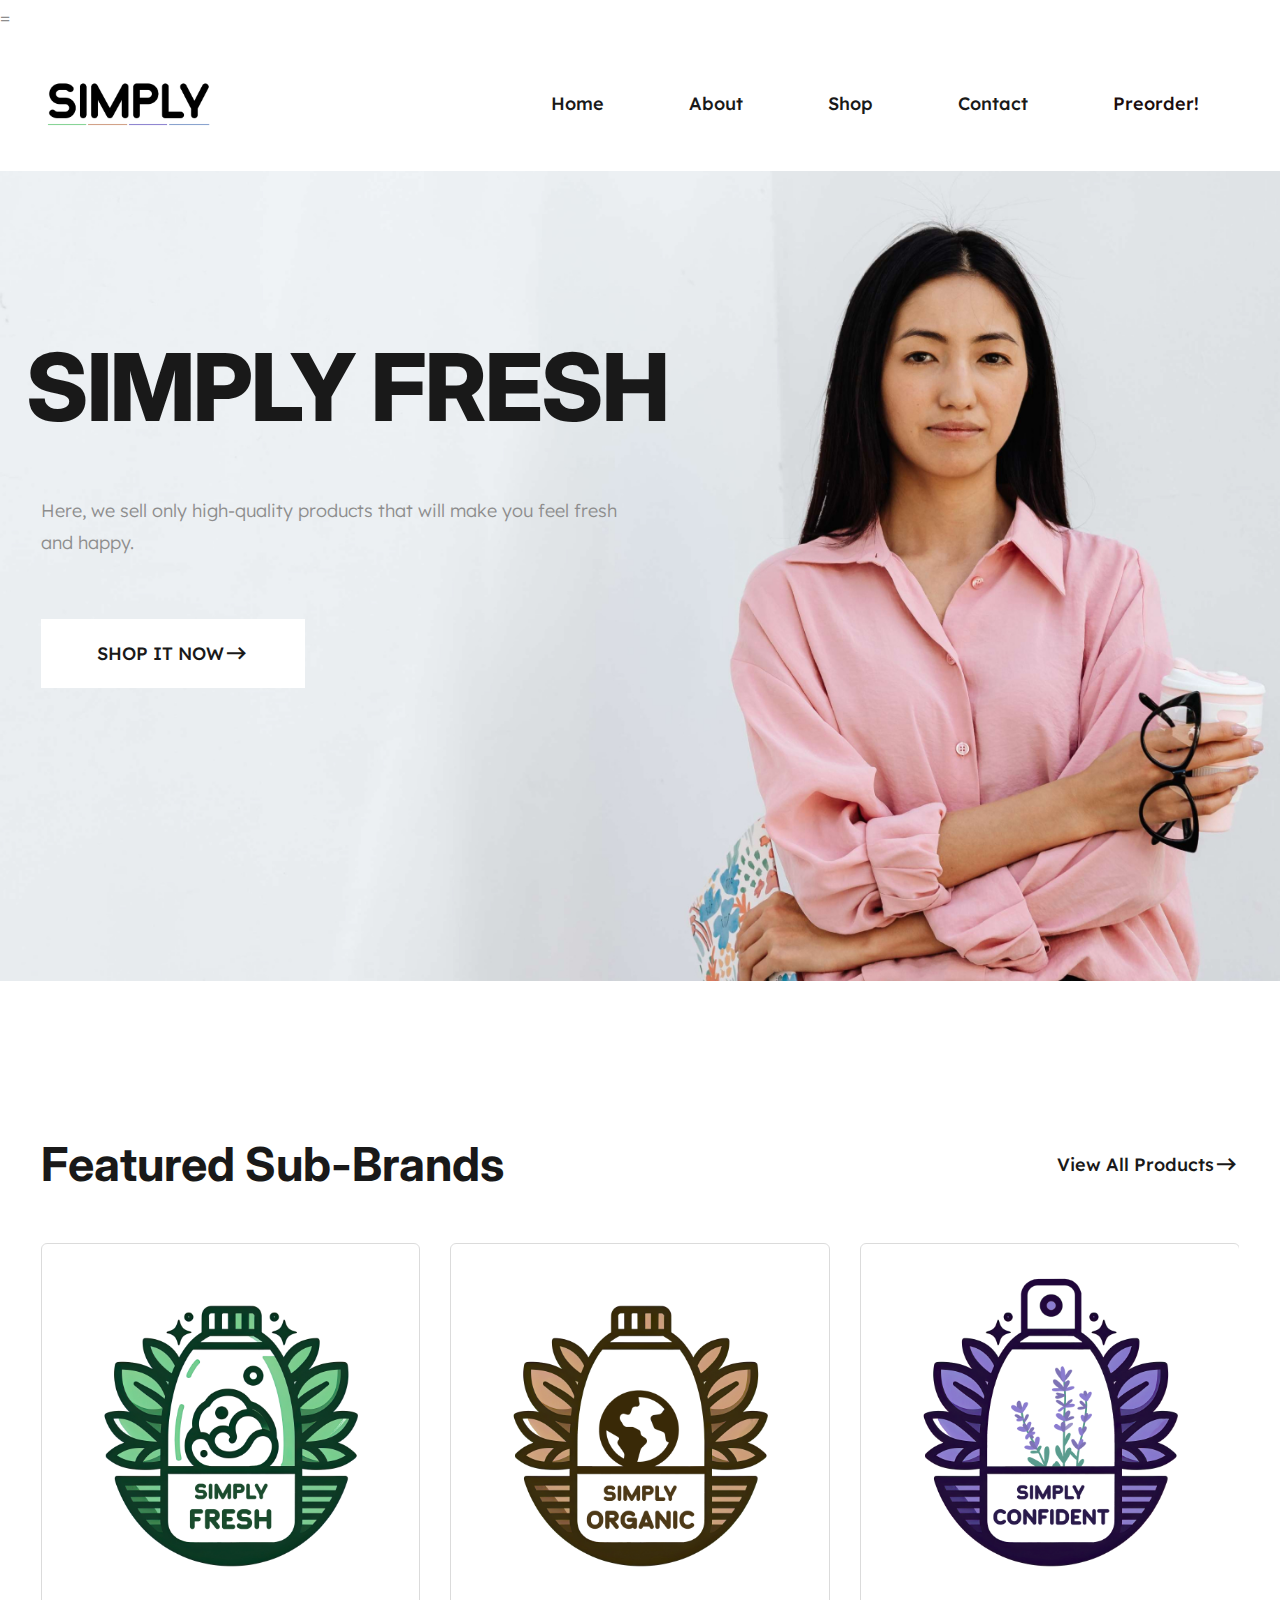
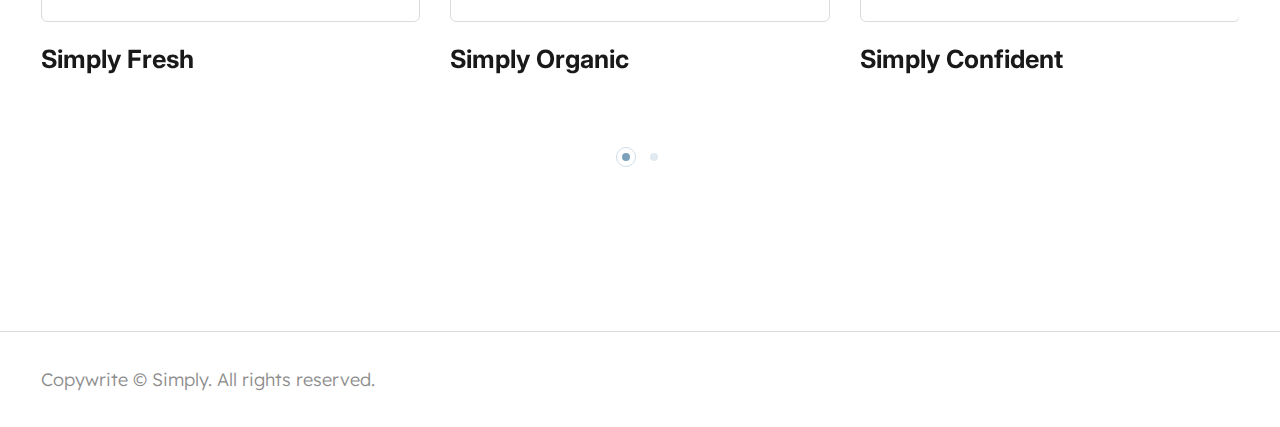
<file: index.html>
<!DOCTYPE html>
<html lang="en">
  <head>
    <title>SIMPLY</title>
    <meta charset="utf-8" />
    <meta http-equiv="X-UA-Compatible" content="IE=edge" />
    <meta name="viewport" content="width=device-width, initial-scale=1.0" />
    <meta name="format-detection" content="telephone=no" />
    <meta name="apple-mobile-web-app-capable" content="yes" />
    <meta name="author" content="" />
    <meta name="keywords" content="" />
    <meta name="description" content="" />
    <link rel="stylesheet" type="text/css" href="css/normalize.css" />
    <link rel="stylesheet" type="text/css" href="icomoon/icomoon.css" />
    <link
      rel="stylesheet"
      type="text/css"
      media="all"
      href="https://maxcdn.bootstrapcdn.com/font-awesome/4.7.0/css/font-awesome.min.css"
    />
    <link rel="preconnect" href="https://fonts.googleapis.com">
<link rel="preconnect" href="https://fonts.gstatic.com" crossorigin>
<link href="https://fonts.googleapis.com/css2?family=Lexend:wght@100..900&display=swap" rel="stylesheet">
    <link rel="stylesheet" type="text/css" href="css/vendor.css" />
    <link rel="stylesheet" type="text/css" href="style.css" />
    <link rel="preconnect" href="https://fonts.googleapis.com" />
    <link rel="preconnect" href="https://fonts.gstatic.com" crossorigin />
    <link
      href="https://fonts.googleapis.com/css2?family=Inter:wght@100;200;300;400;500;600;700;800;900&display=swap"
      rel="stylesheet"
    />
    <!-- script
    ================================================== -->
    <script src="js/modernizr.js"></script>
  </head>
  <body>
    =
    <div class="preloader-wrapper">
      <div class="preloader"></div>
    </div>

    <div class="search-popup">
      <div class="search-popup-container">
        <form role="search" method="get" class="search-form" action="">
          <input
            type="search"
            id="search-form"
            class="search-field"
            placeholder="Type and press enter"
            value=""
            name="s"
          />
          <button type="submit" class="search-submit">
            <a href="#"><i class="icon icon-search"></i></a>
          </button>
        </form>

        <h5 class="cat-list-title">Browse Categories</h5>

        <ul class="cat-list">
          <li class="cat-list-item">
            <a href="shop.html" title="Men Jackets">Men Jackets</a>
          </li>
          <li class="cat-list-item">
            <a href="shop.html" title="Fashion">Fashion</a>
          </li>
          <li class="cat-list-item">
            <a href="shop.html" title="Casual Wears">Casual Wears</a>
          </li>
          <li class="cat-list-item">
            <a href="shop.html" title="Women">Women</a>
          </li>
          <li class="cat-list-item">
            <a href="shop.html" title="Trending">Trending</a>
          </li>
          <li class="cat-list-item">
            <a href="shop.html" title="Hoodie">Hoodie</a>
          </li>
          <li class="cat-list-item">
            <a href="shop.html" title="Kids">Kids</a>
          </li>
        </ul>
      </div>
    </div>
    <header id="header">
      <div id="header-wrap">
        <nav class="primary-nav padding-small">
          <div class="container">
            <div class="row d-flex align-items-center">
              <div class="col-lg-2 col-md-2">
                <div class="main-logo">
                  <a href="index.html">
                    <img src="images/main-logo.png" alt="logo" />
                  </a>
                </div>
              </div>
              <div class="col-lg-10 col-md-10">
                <div class="navbar">
                  <div
                    id="main-nav"
                    class="stellarnav d-flex justify-content-end right"
                  >
                    <ul class="menu-list">
                      <li>
                        <a
                          href="index.html"
                          class="item-anchor"
                          data-effect="About"
                          >Home</a
                        >
                      </li>

                      <li>
                        <a
                          href="about.html"
                          class="item-anchor"
                          data-effect="About"
                          >About</a
                        >
                      </li>

                      <li>
                        <a
                          href="shop.html"
                          class="item-anchor"
                          data-effect="shop"
                          >Shop</a
                        >
                      </li>
                      

                      <li>
                        <a
                          href="contact.html"
                          class="item-anchor"
                          data-effect="Contact"
                          >Contact</a
                        >
                      </li>
                      <li>
                        <a style="color: rgb(27, 13, 13);"
                          href="https://docs.google.com/forms/d/e/1FAIpQLSddXQ_6ok_uKyBo1ei6OuP84WfN1XesBf9UCb_G3gOeAdiG7Q/viewform"
                          class="item-anchor"
                          data-effect="Preorder"
                          >Preorder!</a
                        >
                      </li>
                    </ul>
                  </div>
                </div>
              </div>
            </div>
          </div>
        </nav>
      </div>
    </header>

    <section id="billboard" class="overflow-hidden">
      <button class="button-prev">
        <i class="icon icon-chevron-left"></i>
      </button>
      <button class="button-next">
        <i class="icon icon-chevron-right"></i>
      </button>
      <div class="swiper main-swiper">
        <div class="swiper-wrapper">
          <div
            class="swiper-slide"
            style="
              background-image: url('images/banner1.jpg');
              background-repeat: no-repeat;
              background-size: cover;
              background-position: center;
            "
          >
            <div class="banner-content">
              <div class="container">
                <div class="row">
                  <h2  class="banner-title">SIMPLY FRESH</h2>
                  <div class="col-md-6">
                    <p>
                      Here, we sell only high-quality products that
                      will make you feel fresh and happy.
                    </p>
                    <div class="btn-wrap">
                      <a
                        href="shop.html"
                        class="btn btn-light btn-medium d-flex align-items-center"
                        tabindex="0"
                        >Shop it now <i class="icon icon-arrow-io"></i>
                      </a>
                    </div>
                  </div>
                </div>
              </div>
            </div>
          </div>
         
            
          </div>
        </div>
      </div>
    </section>

    <section id="featured-products" class="product-store padding-large">
      <div class="container">
        <div
          class="section-header d-flex flex-wrap align-items-center justify-content-between"
        >
          <h2 class="section-title">Featured sub-brands</h2>
          <div class="btn-wrap">
            <a href="shop.html" class="d-flex align-items-center"
              >View all products <i class="icon icon icon-arrow-io"></i
            ></a>
          </div>
        </div>
        <div class="swiper product-swiper overflow-hidden">
          <div class="swiper-wrapper">
            <div class="swiper-slide">
              <div class="product-item">
                <div class="image-holder">
                  <img
                    src="images/product-item1.jpg"
                    alt="Books"
                    class="product-image"
                  />
                </div>
                
                <div class="product-detail">
                  <h3 class="product-title">
                    <a href="/">Simply Fresh</a>
                  </h3>
                </div>
              </div>
            </div>
            <div class="swiper-slide">
              <div class="product-item">
                <div class="image-holder">
                  <img
                    src="images/product-item2.jpg"
                    alt="Books"
                    class="product-image"
                  />
                </div>
                
                <div class="product-detail">
                  <h3 class="product-title">
                    <a href="/">Simply Organic</a>
                  </h3>
                  
                </div>
              </div>
            </div>
            <div class="swiper-slide">
              <div class="product-item">
                <div class="image-holder">
                  <img
                    src="images/product-item3.jpg"
                    alt="Books"
                    class="product-image"
                  />
                </div>
                
                <div class="product-detail">
                  <h3 class="product-title">
                    <a href="/">Simply Confident</a>
                  </h3>
                  
                </div>
              </div>
            </div>
            <div class="swiper-slide">
              <div class="product-item">
                <div class="image-holder">
                  <img
                    src="images/product-item4.jpg"
                    alt="Books"
                    class="product-image"
                  />
                </div>
                
                <div class="product-detail">
                  <h3 class="product-title">
                    <a href="/">Simply Needs</a>
                  </h3>
                  
                </div>
              </div>
            </div>
          </div>
        </div>
        <div class="swiper-pagination"></div>
      </div>
    </section>

    

    

    

    

    

    

    <hr />
    

    

    

    

    <div id="footer-bottom">
      <div class="container">
        <div
          class="d-flex align-items-center flex-wrap justify-content-between"
        >
          <div class="copyright">
            <p>
               Copywrite © Simply. All rights reserved.           </p>
          </div>
         
        </div>
      </div>
    </div>

    <script src="js/jquery-1.11.0.min.js"></script>
    <script src="js/plugins.js"></script>
    <script src="js/script.js"></script>
  </body>
</html>
</file>
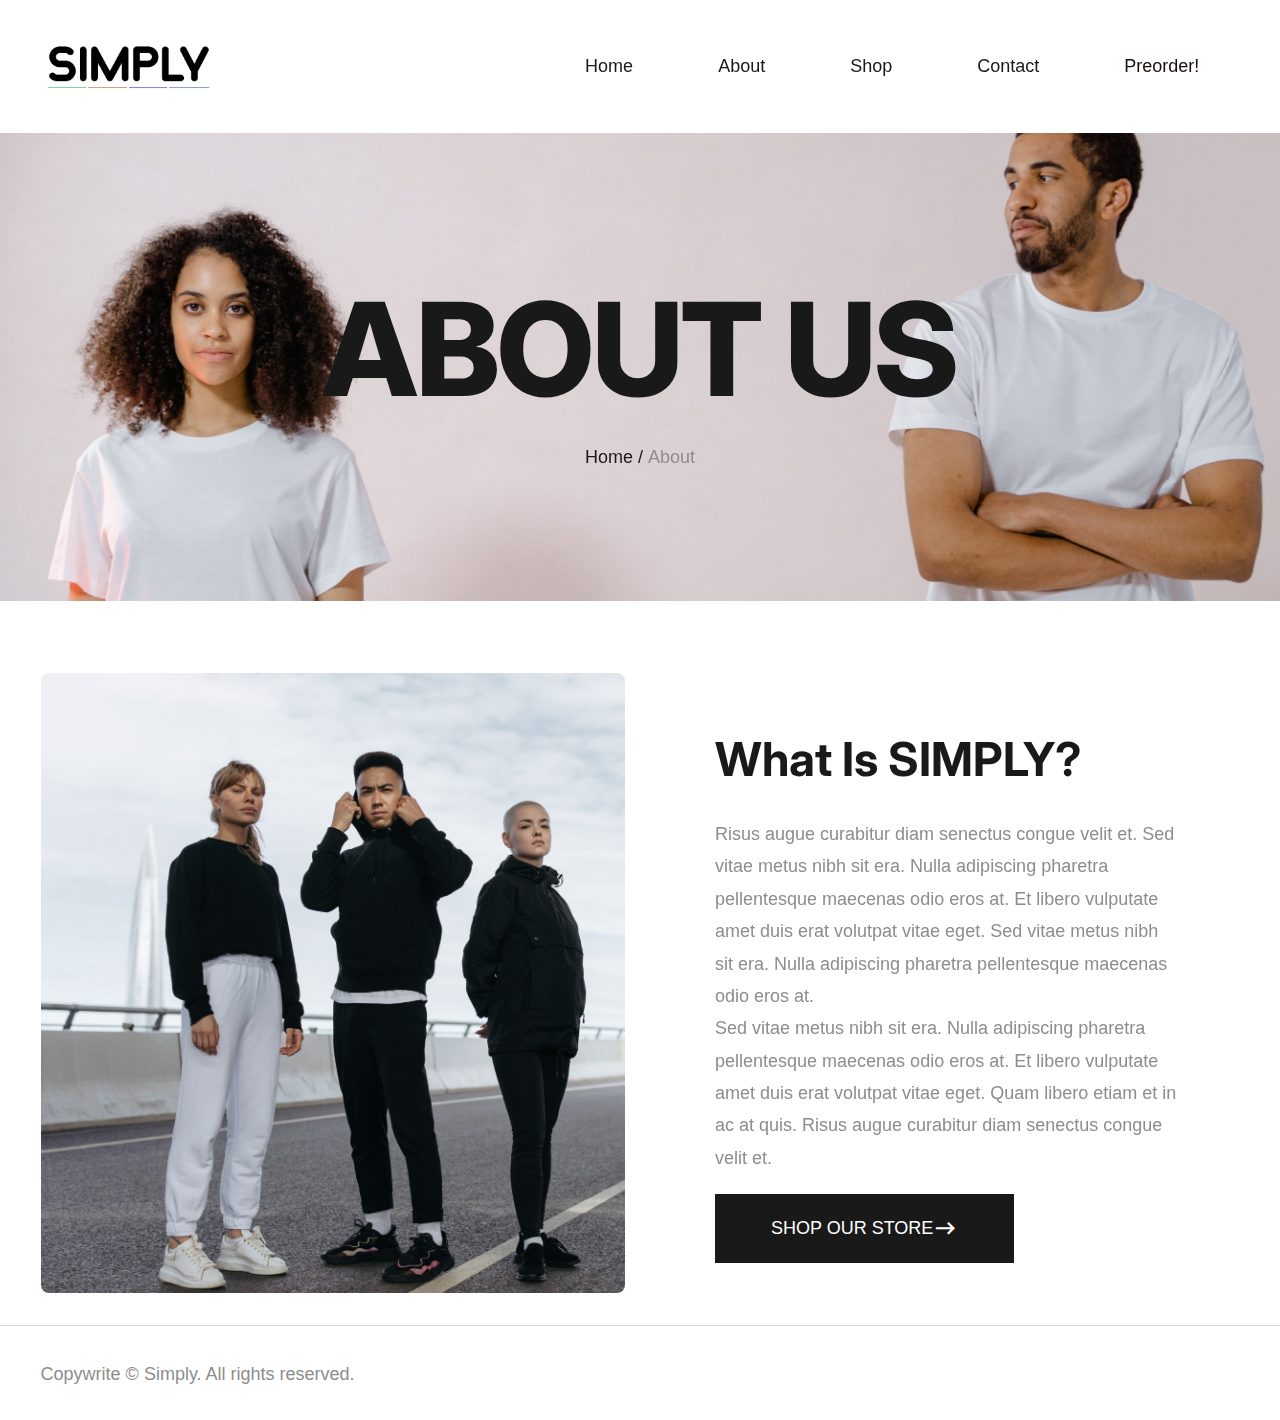
<file: about.html>
<!DOCTYPE html>
<html lang="en">
  <head>
    <title>ABOUT US / SIMPLY</title>
    <meta charset="utf-8" />
    <meta http-equiv="X-UA-Compatible" content="IE=edge" />
    <meta name="viewport" content="width=device-width, initial-scale=1.0" />
    <meta name="format-detection" content="telephone=no" />
    <meta name="apple-mobile-web-app-capable" content="yes" />
    <meta name="author" content="" />
    <meta name="keywords" content="" />
    <meta name="description" content="" />
    <link rel="stylesheet" type="text/css" href="css/normalize.css" />
    <link rel="stylesheet" type="text/css" href="icomoon/icomoon.css" />
    <link
      rel="stylesheet"
      type="text/css"
      media="all"
      href="https://maxcdn.bootstrapcdn.com/font-awesome/4.7.0/css/font-awesome.min.css"
    />
    <link rel="stylesheet" type="text/css" href="css/vendor.css" />
    <link rel="stylesheet" type="text/css" href="style.css" />
    <link rel="preconnect" href="https://fonts.googleapis.com" />
    <link rel="preconnect" href="https://fonts.gstatic.com" crossorigin />
    <link
      href="https://fonts.googleapis.com/css2?family=Inter:wght@100;200;300;400;500;600;700;800;900&display=swap"
      rel="stylesheet"
    />
    <!-- script
    ================================================== -->
    <script src="js/modernizr.js"></script>
  </head>
  <body>
    <div class="preloader-wrapper">
      <div class="preloader"></div>
    </div>

    <div class="search-popup">
      <div class="search-popup-container">
        <form role="search" method="get" class="search-form" action="">
          <input
            type="search"
            id="search-form"
            class="search-field"
            placeholder="Type and press enter"
            value=""
            name="s"
          />
          <button type="submit" class="search-submit">
            <a href="#"><i class="icon icon-search"></i></a>
          </button>
        </form>

        <h5 class="cat-list-title">Browse Categories</h5>

        <ul class="cat-list">
          <li class="cat-list-item">
            <a href="shop.html" title="Men Jackets">Men Jackets</a>
          </li>
          <li class="cat-list-item">
            <a href="shop.html" title="Fashion">Fashion</a>
          </li>
          <li class="cat-list-item">
            <a href="shop.html" title="Casual Wears">Casual Wears</a>
          </li>
          <li class="cat-list-item">
            <a href="shop.html" title="Women">Women</a>
          </li>
          <li class="cat-list-item">
            <a href="shop.html" title="Trending">Trending</a>
          </li>
          <li class="cat-list-item">
            <a href="shop.html" title="Hoodie">Hoodie</a>
          </li>
          <li class="cat-list-item">
            <a href="shop.html" title="Kids">Kids</a>
          </li>
        </ul>
      </div>
    </div>
    <header id="header">
      <div id="header-wrap">
        <nav class="primary-nav padding-small">
          <div class="container">
            <div class="row d-flex align-items-center">
              <div class="col-lg-2 col-md-2">
                <div class="main-logo">
                  <a href="index.html">
                    <img src="images/main-logo.png" alt="logo" />
                  </a>
                </div>
              </div>
              <div class="col-lg-10 col-md-10">
                <div class="navbar">
                  <div
                    id="main-nav"
                    class="stellarnav d-flex justify-content-end right"
                  >
                    <ul class="menu-list">
                      <li>
                        <a
                          href="index.html"
                          class="item-anchor"
                          data-effect="About"
                          >Home</a
                        >
                      </li>

                      <li>
                        <a
                          href="about.html"
                          class="item-anchor"
                          data-effect="About"
                          >About</a
                        >
                      </li>

                      <li>
                        <a
                          href="shop.html"
                          class="item-anchor"
                          data-effect="shop"
                          >Shop</a
                        >
                      </li>
                      

                      <li>
                        <a
                          href="contact.html"
                          class="item-anchor"
                          data-effect="Contact"
                          >Contact</a
                        >
                      </li>
                      <li>
                        <a style="color: rgb(27, 13, 13);"
                          href="https://docs.google.com/forms/d/e/1FAIpQLSddXQ_6ok_uKyBo1ei6OuP84WfN1XesBf9UCb_G3gOeAdiG7Q/viewform"
                          class="item-anchor"
                          data-effect="Preorder"
                          >Preorder!</a
                        >
                      </li>
                    </ul>
                  </div>
                </div>
              </div>
            </div>
          </div>
        </nav>
      </div>
    </header>

    <section
      class="site-banner jarallax min-height300 padding-large"
      style="background: url(images/hero-image.jpg) no-repeat"
    >
      <div class="container">
        <div class="row">
          <div class="col-md-12">
            <h1 class="page-title">ABOUT US</h1>
            <div class="breadcrumbs">
              <span class="item">
                <a href="index.html">Home /</a>
              </span>
              <span class="item">About</span>
            </div>
          </div>
        </div>
      </div>
    </section>

    <BR></BR>

    <section id="about-us">
      <div class="container">
        <div class="row d-flex align-items-center">
          <div class="col-lg-6 col-md-12">
            <div class="image-holder">
              <img
                src="images/single-image1.jpg"
                alt="single"
                class="about-image"
              />
            </div>
          </div>
          <div class="col-lg-6 col-md-12">
            <div class="detail">
              <div class="display-header">
                <h2 class="section-title">What is SIMPLY? </h2>
                <p>
                  Risus augue curabitur diam senectus congue velit et. Sed vitae
                  metus nibh sit era. Nulla adipiscing pharetra pellentesque
                  maecenas odio eros at. Et libero vulputate amet duis erat
                  volutpat vitae eget. Sed vitae metus nibh sit era. Nulla
                  adipiscing pharetra pellentesque maecenas odio eros at.
                  <br />
                  Sed vitae metus nibh sit era. Nulla adipiscing pharetra
                  pellentesque maecenas odio eros at. Et libero vulputate amet
                  duis erat volutpat vitae eget. Quam libero etiam et in ac at
                  quis. Risus augue curabitur diam senectus congue velit et.
                </p>
                <div class="btn-wrap">
                  <a
                    href="shop.html"
                    class="btn btn-dark btn-medium d-flex align-items-center"
                    tabindex="0"
                    >Shop our store<i class="icon icon-arrow-io"></i>
                  </a>
                </div>
              </div>
            </div>
          </div>
        </div>
      </div>
    </section>

    

    <hr />
   

    

    <div id="footer-bottom">
      <div class="container">
        <div
          class="d-flex align-items-center flex-wrap justify-content-between"
        >
          <div class="copyright">
            <p>
              Copywrite © Simply. All rights reserved.
            </p>
          </div>
          
        </div>
      </div>
    </div>

    <script src="js/jquery-1.11.0.min.js"></script>
    <script src="js/plugins.js"></script>
    <script src="js/script.js"></script>
  </body>
</html>
</file>
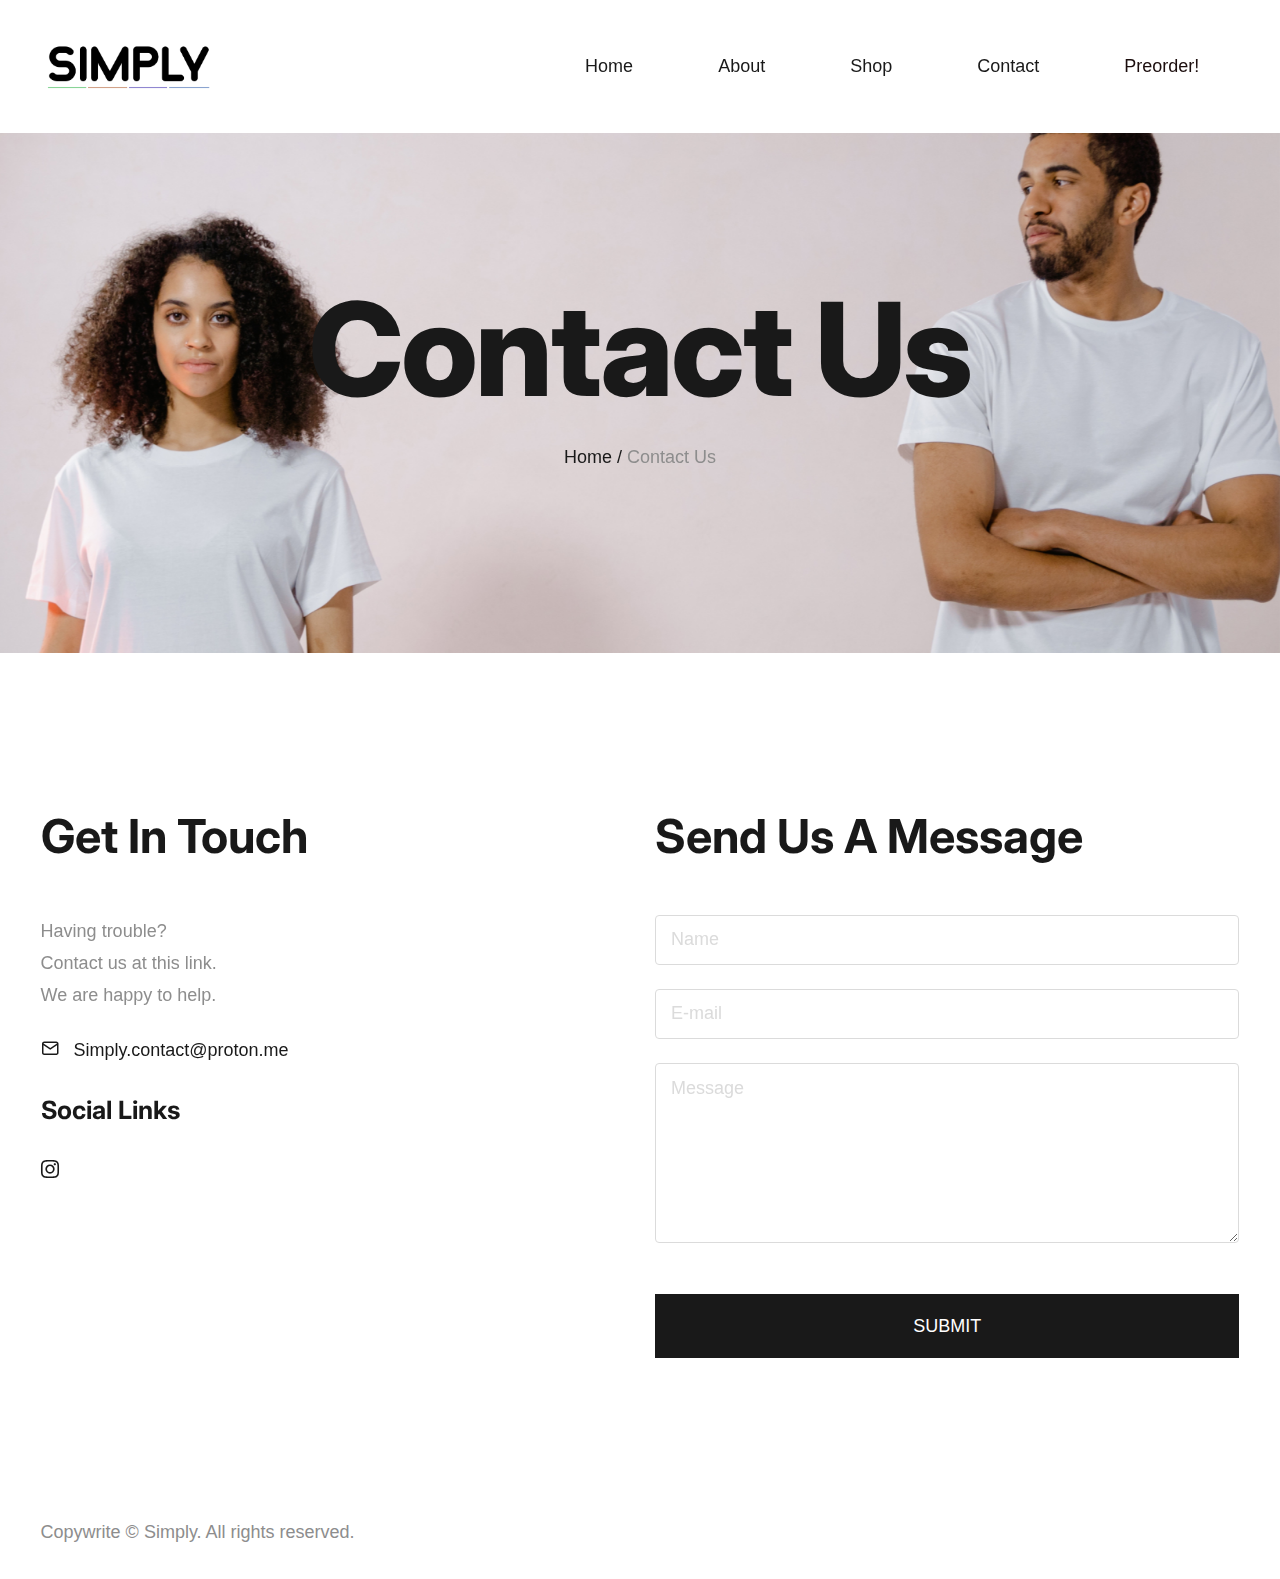
<file: contact.html>
<!DOCTYPE html>
<html lang="en">
  <head>
    <title>SIMPLY</title>
    <meta charset="utf-8" />
    <meta http-equiv="X-UA-Compatible" content="IE=edge" />
    <meta name="viewport" content="width=device-width, initial-scale=1.0" />
    <meta name="format-detection" content="telephone=no" />
    <meta name="apple-mobile-web-app-capable" content="yes" />
    <meta name="author" content="" />
    <meta name="keywords" content="" />
    <meta name="description" content="" />
    <link rel="stylesheet" type="text/css" href="css/normalize.css" />
    <link rel="stylesheet" type="text/css" href="icomoon/icomoon.css" />
    <link
      rel="stylesheet"
      type="text/css"
      media="all"
      href="https://maxcdn.bootstrapcdn.com/font-awesome/4.7.0/css/font-awesome.min.css"
    />
    <link rel="stylesheet" type="text/css" href="css/vendor.css" />
    <link rel="stylesheet" type="text/css" href="style.css" />
    <link rel="preconnect" href="https://fonts.googleapis.com" />
    <link rel="preconnect" href="https://fonts.gstatic.com" crossorigin />
    <link
      href="https://fonts.googleapis.com/css2?family=Inter:wght@100;200;300;400;500;600;700;800;900&display=swap"
      rel="stylesheet"
    />
    <!-- script
    ================================================== -->
    <script src="js/modernizr.js"></script>
  </head>
  <body>
    <div class="preloader-wrapper">
      <div class="preloader"></div>
    </div>

    <div class="search-popup">
      <div class="search-popup-container">
        <form role="search" method="get" class="search-form" action="">
          <input
            type="search"
            id="search-form"
            class="search-field"
            placeholder="Type and press enter"
            value=""
            name="s"
          />
          <button type="submit" class="search-submit">
            <a href="#"><i class="icon icon-search"></i></a>
          </button>
        </form>

        <h5 class="cat-list-title">Browse Categories</h5>

        <ul class="cat-list">
          <li class="cat-list-item">
            <a href="shop.html" title="Men Jackets">Men Jackets</a>
          </li>
          <li class="cat-list-item">
            <a href="shop.html" title="Fashion">Fashion</a>
          </li>
          <li class="cat-list-item">
            <a href="shop.html" title="Casual Wears">Casual Wears</a>
          </li>
          <li class="cat-list-item">
            <a href="shop.html" title="Women">Women</a>
          </li>
          <li class="cat-list-item">
            <a href="shop.html" title="Trending">Trending</a>
          </li>
          <li class="cat-list-item">
            <a href="shop.html" title="Hoodie">Hoodie</a>
          </li>
          <li class="cat-list-item">
            <a href="shop.html" title="Kids">Kids</a>
          </li>
        </ul>
      </div>
    </div>
    <header id="header">
      <div id="header-wrap">
        <nav class="primary-nav padding-small">
          <div class="container">
            <div class="row d-flex align-items-center">
              <div class="col-lg-2 col-md-2">
                <div class="main-logo">
                  <a href="index.html">
                    <img src="images/main-logo.png" alt="logo" />
                  </a>
                </div>
              </div>
              <div class="col-lg-10 col-md-10">
                <div class="navbar">
                  <div
                    id="main-nav"
                    class="stellarnav d-flex justify-content-end right"
                  >
                    <ul class="menu-list">
                      <li>
                        <a
                          href="index.html"
                          class="item-anchor"
                          data-effect="About"
                          >Home</a
                        >
                      </li>

                      <li>
                        <a
                          href="about.html"
                          class="item-anchor"
                          data-effect="About"
                          >About</a
                        >
                      </li>

                      <li>
                        <a
                          href="shop.html"
                          class="item-anchor"
                          data-effect="shop"
                          >Shop</a
                        >
                      </li>

                      <li>
                        <a
                          href="contact.html"
                          class="item-anchor"
                          data-effect="Contact"
                          >Contact</a
                        >
                      </li>
                      <li>
                        <a style="color: rgb(27, 13, 13);"
                          href="https://docs.google.com/forms/d/e/1FAIpQLSddXQ_6ok_uKyBo1ei6OuP84WfN1XesBf9UCb_G3gOeAdiG7Q/viewform"
                          class="item-anchor"
                          data-effect="Preorder"
                          >Preorder!</a
                        >
                      </li>
                    </ul>
                  </div>
                </div>
              </div>
            </div>
          </div>
        </nav>
      </div>
    </header>

    <section
      class="site-banner jarallax padding-large"
      style="
        background: url(images/hero-image.jpg) no-repeat;
        background-position: top;
      "
    >
      <div class="container">
        <div class="row">
          <div class="col-md-12">
            <h1 class="page-title">Contact us</h1>
            <div class="breadcrumbs">
              <span class="item">
                <a href="index.html">Home /</a>
              </span>
              <span class="item">Contact us</span>
            </div>
          </div>
        </div>
      </div>
    </section>

    <section class="contact-information padding-large">
      <div class="container">
        <div class="row">
          <div class="col-md-6">
            <div class="section-header">
              <h2 class="section-title">Get in touch</h2>
            </div>
            <div class="contact-detail">
              <div class="detail-list">
                <p>
                  Having trouble? <br />
                  Contact us at this link. <br />
                  We are happy to help. <br />
                </p>
                <ul class="list-unstyled list-icon">
                  <li>
                    <a
                      href="mailto:
                      Simply.contact@proton.me"
                      ><i class="icon icon-mail"></i>
                      Simply.contact@proton.me</a
                    >
                  </li>
                </ul>
              </div>
              <div class="social-links">
                <h3>Social Links</h3>
                <ul class="d-flex list-unstyled">
                  <li>
                    <a
                      href="https://www.instagram.com/simplyfresh.info/"
                      class="icon icon-instagram"
                    ></a>
                  </li>
                </ul>
              </div>
            </div>
          </div>
          <div class="col-md-6">
            <div class="contact-information">
              <div class="section-header">
                <h2 class="section-title">Send us a message</h2>
              </div>
              <form
                action="https://public.herotofu.com/v1/0f5ed1c0-dddc-11ee-922b-3723632e53f6"
                method="post"
                accept-charset="UTF-8"
                name="contactform"
                action="contact.php"
                method="post"
                class="contact-form"
              >
                <div class="form-item">
                  <input
                    type="text"
                    minlength="2"
                    name="name"
                    placeholder="Name"
                    class="u-full-width bg-light"
                    required
                  />
                  <input
                    type="email"
                    name="email"
                    placeholder="E-mail"
                    class="u-full-width bg-light"
                    required
                  />
                  <textarea
                    class="u-full-width bg-light"
                    name="message"
                    placeholder="Message"
                    style="height: 180px"
                    required
                  ></textarea>
                </div>
                <button
                  type="submit"
                  name="submit"
                  class="btn btn-dark btn-full btn-medium"
                >
                  Submit
                </button>
              </form>
            </div>
          </div>
        </div>
      </div>
    </section>

    <div id="footer-bottom">
      <div class="container">
        <div
          class="d-flex align-items-center flex-wrap justify-content-between"
        >
          <div class="copyright">
            <p>Copywrite © Simply. All rights reserved.</p>
          </div>
        </div>
      </div>
    </div>

    <script src="js/jquery-1.11.0.min.js"></script>
    <script src="js/plugins.js"></script>
    <script src="js/script.js"></script>
  </body>
</html>
</file>
<file: icomoon/icomoon.css>
@font-face {
  font-family: 'icomoon';
  src:  url('fonts/icomoon.eot?y7j3bk');
  src:  url('fonts/icomoon.eot?y7j3bk#iefix') format('embedded-opentype'),
    url('fonts/icomoon.ttf?y7j3bk') format('truetype'),
    url('fonts/icomoon.woff?y7j3bk') format('woff'),
    url('fonts/icomoon.svg?y7j3bk#icomoon') format('svg');
  font-weight: normal;
  font-style: normal;
  font-display: block;
}

[class^="icon-"], [class*=" icon-"] {
  /* use !important to prevent issues with browser extensions that change fonts */
  font-family: 'icomoon' !important;
  speak: never;
  font-style: normal;
  font-weight: normal;
  font-variant: normal;
  text-transform: none;
  line-height: 1;

  /* Better Font Rendering =========== */
  -webkit-font-smoothing: antialiased;
  -moz-osx-font-smoothing: grayscale;
}

.icon-chevron-down:before {
  content: "\e908";
}
.icon-mail:before {
  content: "\e914";
}
.icon-map-pin:before {
  content: "\e915";
}
.icon-phone:before {
  content: "\e916";
}
.icon-play:before {
  content: "\e917";
}
.icon-shopping-cart:before {
  content: "\e913";
}
.icon-add:before {
  content: "\e90b";
}
.icon-remove:before {
  content: "\e912";
}
.icon-tags1:before {
  content: "\e90c";
}
.icon-arrow-io:before {
  content: "\e90a";
}
.icon-chevron-left:before {
  content: "\e90d";
}
.icon-chevron-right:before {
  content: "\e90e";
}
.icon-help_outline:before {
  content: "\e90f";
}
.icon-return:before {
  content: "\e906";
}
.icon-user:before {
  content: "\e907";
}
.icon-search:before {
  content: "\e905";
}
.icon-heart:before {
  content: "\e902";
}
.icon-truck:before {
  content: "\e903";
}
.icon-cancel:before {
  content: "\e904";
}
.icon-close:before {
  content: "\e909";
}
.icon-arrow-left:before {
  content: "\e900";
}
.icon-arrow-right:before {
  content: "\e901";
}
.icon-screen-full:before {
  content: "\e910";
}
.icon-right-quote:before {
  content: "\e911";
}
.icon-linkedin2:before {
  content: "\eaca";
}
.icon-instagram:before {
  content: "\ea92";
}
.icon-star-empty:before {
  content: "\e9d7";
}
.icon-star-half:before {
  content: "\e9d8";
}
.icon-star-full:before {
  content: "\e9d9";
}
.icon-tags:before {
  content: "\f02c";
}
.icon-twitter:before {
  content: "\f099";
}
.icon-facebook:before {
  content: "\f09a";
}
.icon-facebook-f:before {
  content: "\f09a";
}
.icon-bars:before {
  content: "\f0c9";
}
.icon-navicon:before {
  content: "\f0c9";
}
.icon-reorder:before {
  content: "\f0c9";
}
.icon-youtube-play:before {
  content: "\f16a";
}
.icon-behance-square:before {
  content: "\f1b5";
}
.icon-pinterest-p:before {
  content: "\f231";
}
</file>
<file: style.css>
/*
Theme Name: Ultras
Theme URI: https://templatesjungle.com/
Author: TemplatesJungle
Author URI: https://templatesjungle.com/
Description: Ultras is specially designed product packaged for eCommerce store websites.
Version: 1.1
*/

/*--------------------------------------------------------------
This is main CSS file that contains custom style rules used in this template
--------------------------------------------------------------*/

/*------------------------------------*\
    Table of contents
\*------------------------------------*/

/*------------------------------------------------

CSS STRUCTURE:

1. VARIABLES

2. GENERAL TYPOGRAPHY
  2.1 General Styles
  2.2 Floating & Alignment
  2.3 Forms
  2.4 Lists
  2.5 Code
  2.6 Tables
  2.7 Spacing
  2.8 Utilities
  2.9 Misc
    - Row Border
    - Zoom Effect
  2.10 Buttons
    - Button Sizes
    - Button Shapes
    - Button Color Scheme
    - Button Aligns
  2.11 Section
    - Hero Section
    - Section Title
    - Section Paddings
    - Section Margins
    - Section Bg Colors
    - Content Colors
    - Content Borders

3. EXTENDED TYPOGRAPHY
  3.1 Blockquote / Pullquote
  3.2 Text Highlights

4. CONTENT ELEMENTS
  4.1 Tabs
  4.2 Accordions

5. BLOG STYLES
  5.1 Blog Single Post
  5.2 About Author
  5.3 Comments List
  5.4 Comments Form3

6. SITE STRUCTURE
  6.1 Header
    - Header Menu
    - Nav Sidebar
  6.2 Billboard
  6.3 About Us Section
  6.4 Video Section
  6.5 Selling Products Section
  6.6 Quotation Section
  6.7 Latest Blogs Section
  6.8 Newsletter Section
  6.9 Instagram Section
  6.10 Footer
    - Footer Top
    - Footer Bottom

7. OTHER PAGES
  7.1 About Page
  7.2 Product Detail
    -Quantity
  7.3 Shop Page & Blog Page
    -Sidebar
    -Pagination
  7.4 Shop List Page
  7.5 Single Product
   -Single Product Information
   -Product Tabs
  7.6 Single Post Page
  7.7 Cart Page
  7.8 Wishlist Page
  7.9 Checkout Page
  7.10 Home2 Page
   -Billboard
   -Video Section
   -Categories
  7.11 Coming Soon Page
  7.12 Login Page
  7.13 Error Page
  7.14 Styles Page

    
/*--------------------------------------------------------------
/** 1. VARIABLES
--------------------------------------------------------------*/



:root {
  /* widths for rows and containers
     */
  --header-height: 160px;
  --header-height-min: 80px;
}

/* on mobile devices below 600px
 */
@media screen and (max-width: 600px) {
  :root {
    --header-height: 100px;
    --header-height-min: 80px;
  }
}

/* Theme Colors */
:root {
  --accent-color: #8d8d8d;
  --dark-color: #191919;
  --light-color: #ffffff;
  --grey-color: #dbdbdb;
  --light-grey-color: #fafafa;
  --primary-color: #55ad5f;
  --light-primary-color: #eef1f3;
}



/* Fonts */
:root {
  --body-font: "Lexend", sans-serif;
  --heading-font: "Inter", sans-serif;
}


/*----------------------------------------------*/
/* 2 GENERAL TYPOGRAPHY */
/*----------------------------------------------*/

/* 2.1 General Styles
/*----------------------------------------------*/
*,
*::before,
*::after {
  -webkit-box-sizing: border-box;
  -moz-box-sizing: border-box;
  box-sizing: border-box;
}

html {
  box-sizing: border-box;
}

body {
  font-family: var(--body-font);
  font-size: 18px;
  font-weight: 300;
  line-height: 2;
  color: var(--accent-color);
  margin: 0;
}

body.no-scroll {
  overflow: hidden;
}

a {
  color: var(--dark-color);
  text-decoration: none;
  transition: 0.3s color ease-out;
}

p>a {
  color: var(--primary-color);
}

a.light {
  color: var(--light-color);
}

a:hover {
  text-decoration: none;
  color: var(--primary-color);
}

ul,
ol {
  margin-top: 0;
  margin-bottom: 10px;
  margin-left: 0;
}

ul ul,
ol ul,
ul ol,
ol ol {
  margin-top: 5px;
  margin-bottom: 0;
}

ul li,
ol li {
  margin-bottom: 5px;
  outline: 0;
}

ul li.active a {
  color: var(--dark-color);
}

ul li:last-child,
ol li:last-child {
  margin-bottom: 0;
}

dl {
  margin-top: 0;
  margin-bottom: 2rem;
}

dt,
dd {
  line-height: 1.42857143;
}

dt {
  font-weight: bold;
}

dd {
  margin-left: 0;
}

button,
input,
select,
textarea {
  font-family: inherit;
  font-size: inherit;
  line-height: inherit;
  outline: 0;
}

figure {
  margin: 0;
}

img {
  display: inline-block;
  border: 0;
  max-width: 100%;
  height: auto;
  vertical-align: middle;
}

::selection {
  background: var(--primary-color);
  color: var(--light-color);
  text-shadow: none;
}

::-moz-selection {
  background: var(--primary-color);
  color: var(--light-color);
  text-shadow: none;
}

::-webkit-input-placeholder {
  color: #7A7A7A;
  /* WebKit browsers */
}

:-ms-input-placeholder {
  color: #7A7A7A;
  /* Internet Explorer 10+ */
}

/* Typography */
/*----------------------------------------------*/

h1,
.h1,
h2,
.h2,
h3,
.h3,
h4,
.h4,
h5,
.h5,
h6,
.h6 {
  font-family: var(--heading-font);
  color: var(--dark-color);
  line-height: 1.2;
}

h1.light,
.h1,
h2.light,
.h2,
h3.light,
.h3,
h4.light,
.h4,
h5.light,
.h5,
h6.light,
.h6 {
  color: var(--light-color);
}

h1,
h2,
h3 {
  margin: 25px 0;
  text-transform: capitalize;
}

h5,
h6 {
  letter-spacing: 1px;
}

h1,
.h1 {
  font-size: 3em;
  line-height: 1.4;
}

h2,
.h2 {
  font-size: 2em;
  line-height: 1.4;
}

h3,
.h3 {
  font-size: 1.4em;
  line-height: 1.4;
}

h4,
.h4 {
  font-size: 1.1em;
  line-height: 1.4;
}

h5,
.h5 {
  font-size: .83em;
  line-height: 1.25;
}

h6,
.h6 {
  font-size: .67em;
  line-height: 1.1;
}

h1 a,
h2 a,
h3 a,
h4 a,
h5 a,
h6 a {
  font-weight: inherit;
  color: inherit;
  text-decoration: none;
}

p {
  font-family: var(--body-font);
  font-size: 18px;
  line-height: 1.8;
  margin: 0 0 20px 0;
}

p.dark {
  color: var(--dark-color);
}

p.light {
  color: var(--light-color);
}

p:empty {
  display: none;
}

small {
  font-size: 85%;
}

mark {
  background-color: var(--grey-color);
  padding: 0.28rem;
}

dfn,
cite,
em,
i {
  font-style: italic;
}

::placeholder {
  color: var(--grey-color);
}

/*----------------------------------------------*/
/* 2.1 Floating & Alignment */
/*----------------------------------------------*/

.align-left {
  float: left;
  text-align: left;
}

.align-right {
  float: right;
  text-align: right;
}

.align-center {
  display: block;
  margin-left: auto;
  margin-right: auto;
  text-align: center;
}

/**::after,*/
.container::after,
.row::after,
.clearfix::after {
  display: block;
  clear: both;
  content: "";
}

/** Text Align
--------------------------------------------------------------*/
.text-left {
  text-align: left;
}

.text-right {
  text-align: right;
}

.text-center {
  text-align: center;
}

.text-justify {
  text-align: justify;
}

.text-nowrap {
  white-space: nowrap;
}

.text-lead {
  font-size: 120%;
  line-height: 1.7em;
}

.text-lead strong {
  font-size: 115%;
  font-weight: 500;
}

.text-muted {
  color: var(--primary-color);
}

.text-primary {
  color: var(--primary-color) !important;
}

.text-hide {
  font: 0/0 a;
  color: transparent;
  text-shadow: none;
  background-color: transparent;
  border: 0;
}

/*------------------------------------------------
/* 2.3 Forms
–––––––––––––––––––––––––––––––––––––––––––––––––– */
input[type="email"],
input[type="number"],
input[type="search"],
input[type="text"],
input[type="tel"],
input[type="url"],
input[type="password"],
textarea,
select {
  height: 50px;
  padding: 6px 15px;
  background-color: var(--light-background-color);
  border: 1px solid var(--grey-color);
  border-radius: 4px;
  box-shadow: none;
  box-sizing: border-box;
}

/* Removes awkward default styles on some inputs for iOS */
input[type="email"],
input[type="number"],
input[type="search"],
input[type="text"],
input[type="tel"],
input[type="url"],
input[type="password"],
textarea {
  -webkit-appearance: none;
  -moz-appearance: none;
  appearance: none;
}

textarea {
  min-height: 130px;
  padding-top: 6px;
  padding-bottom: 6px;
}

input[type="email"]:focus,
input[type="number"]:focus,
input[type="search"]:focus,
input[type="text"]:focus,
input[type="tel"]:focus,
input[type="url"]:focus,
input[type="password"]:focus,
textarea:focus,
select:focus {
  border: 1px solid var(--grey-color);
  outline: 0;
}

label,
legend {
  display: block;
  margin-bottom: .5rem;
  font-weight: 600;
}

fieldset {
  padding: 0;
  border-width: 0;
}

input[type="checkbox"],
input[type="radio"] {
  display: inline;
}

label>.label-body {
  display: inline;
  margin-left: .5rem;
  font-weight: normal;
}

/*------------------------------------------------
/* 2.4 Lists
–––––––––––––––––––––––––––––––––––––––––––––––––– */
ul {
  list-style: circle inside;
}

ol {
  list-style: decimal inside;
}

ol,
ul {
  padding-left: 0;
  margin-top: 0;
}

ul ul,
ul ol,
ol ol,
ol ul {
  margin: 1.5rem 0 1.5rem 3rem;
  font-size: 90%;
}

li {
  margin-bottom: 1rem;
}

/*------------------------------------------------
/* 2.5 Code
–––––––––––––––––––––––––––––––––––––––––––––––––– */
code {
  padding: .2rem .5rem;
  margin: 0 .2rem;
  border-radius: 4px;
  background-color: var(--accent-color);
  color: var(--light-color);
}

pre>code {
  display: block;
  padding: 1rem 1.5rem;
  white-space: normal;
}

/*------------------------------------------------
/* 2.6 Tables
–––––––––––––––––––––––––––––––––––––––––––––––––– */
th,
td {
  padding: 12px 15px;
  text-align: left;
}

th:first-child,
td:first-child {
  padding-left: 0;
}

th:last-child,
td:last-child {
  padding-right: 0;
}

/*------------------------------------------------
/* 2.7 Spacing
–––––––––––––––––––––––––––––––––––––––––––––––––– */
button,
.button {
  margin-bottom: 1rem;
}

input,
textarea,
select,
fieldset {
  margin-bottom: 1.5rem;
}

pre,
blockquote,
dl,
figure,
table,
form {
  margin-bottom: 2rem;
}

/*------------------------------------------------
/* 2.8 Utilities
–––––––––––––––––––––––––––––––––––––––––––––––––– */
.u-full-width {
  width: 100%;
  box-sizing: border-box;
}

.u-max-full-width {
  max-width: 100%;
  box-sizing: border-box;
}

.u-pull-right {
  float: right;
}

.u-pull-left {
  float: left;
}

.list-icon i {
  margin-right: 10px;
}

.list-unstyled {
  list-style: none;
}

.txt-fx .letter {
  opacity: 0;
}

.text-uppercase {
  text-transform: uppercase;
}

.text-capitalize {
  text-transform: capitalize;
}

.overflow-hidden {
  overflow: hidden;
}

.hide {
  display: none !important;
}

/* display flex utilities */
.d-flex {
  display: -ms-flexbox !important;
  display: flex !important;
}

.flex-wrap {
  -ms-flex-wrap: wrap !important;
  flex-wrap: wrap !important;
}

.justify-content-end {
  -ms-flex-pack: justify !important;
  justify-content: end !important;
}

.justify-content-center {
  -ms-flex-pack: justify !important;
  justify-content: center !important;
}

.justify-content-evenly {
  -ms-flex-pack: justify !important;
  justify-content: space-evenly !important;
}

.justify-content-between {
  -ms-flex-pack: justify !important;
  justify-content: space-between !important;
}

.align-items-center {
  -ms-flex-align: center !important;
  align-items: center !important;
}

.align-items-baseline {
  -ms-flex-align: baseline !important;
  align-items: baseline !important;
}

/* disable selction in section title */
.noselect {
  -webkit-touch-callout: none;
  /* iOS Safari */
  -webkit-user-select: none;
  /* Safari */
  -khtml-user-select: none;
  /* Konqueror HTML */
  -moz-user-select: none;
  /* Old versions of Firefox */
  -ms-user-select: none;
  /* Internet Explorer/Edge */
  user-select: none;
  /* Non-prefixed version, currently
                                  supported by Chrome, Edge, Opera and Firefox */
}

/*------------------------------------------------
/* 2.9 Misc
–––––––––––––––––––––––––––––––––––––––––––––––––– */
/* -Row Border
------------------------------------------*/
hr {
  margin-top: 2rem;
  margin-bottom: 2rem;
  border-width: 0;
  border-top: 1px solid var(--grey-color);
}

/* -Zoom Effect
------------------------------------------*/
.zoom-effect {
  position: relative;
  overflow: hidden;
}

.zoom-effect img {
  max-width: 100%;
  -webkit-transition: 0.6s ease-out;
  -moz-transition: 0.6s ease-out;
  transition: 0.6s ease-out;
}

.zoom-effect:hover img {
  -webkit-transform: scale(1.1, 1.1);
  -moz-transform: scale(1.1, 1.1);
  transform: scale(1.1, 1.1);
}

.zoom-effect:before {
  content: "";
  display: block;
  width: 100%;
  height: 100%;
  top: 0;
  left: 0;
  position: absolute;
  background: rgba(0, 0, 0, 0.3);
  z-index: 2;
  opacity: 0;
  -moz-transition: 0.5s ease;
  -webkit-transition: 0.5s ease;
  transition: 0.5s ease;
}

.zoom-effect:hover:before {
  opacity: 1;
  cursor: pointer;
}


/*--------------------------------------------------------------
/** 2.10 Buttons
--------------------------------------------------------------*/
a.btn,
input[type="button"],
input[type="submit"],
input[type="reset"],
input[type="file"],
button {
  background-image: none;
  background: var(--dark-color);
  text-decoration: none !important;
  display: inline-block;
  position: relative;
  border: 2px solid transparent;
  border-radius: 0;
  padding: 0.75em 1.5em;
  margin-top: 15px;
  font-family: var(--body-font);
  font-size: 15px;
  font-weight: 500;
  line-height: normal;
  text-align: center;
  text-transform: uppercase;
  color: var(--light-color);
  z-index: 1;
  cursor: pointer;
  white-space: nowrap;
  vertical-align: middle;
  -webkit-transition: all 0.3s ease-in;
  transition: all 0.3s ease-in;
  -ms-touch-action: manipulation;
  touch-action: manipulation;
  -webkit-user-select: none;
  -moz-user-select: none;
  -ms-user-select: none;
  user-select: none;
}

.btn:hover,
.btn:focus,
input[type="button"]:focus,
input[type="button"]:hover,
input[type="submit"]:focus,
input[type="submit"]:hover,
input[type="reset"]:focus,
input[type="reset"]:hover,
input[type="file"]:focus,
input[type="file"]:hover,
button:focus,
button:hover {
  text-decoration: none;
  outline: 0;
}

.light .btn:hover {
  color: var(--light-color);
}

.btn:last-child {
  margin-right: 0;
}

.btn:active,
.btn.btn-outline-light:active,
.btn.btn-outline-dark:active,
.btn.btn-outline-accent:active,
input[type="button"]:active,
input[type="submit"]:active,
input[type="reset"]:active,
input[type="file"]:active,
button:active {
  outline: 0;
  background-image: none;
  -webkit-box-shadow: inset 0 1px 3px rgba(0, 0, 0, 0.3);
  box-shadow: inset 0 1px 3px rgba(0, 0, 0, 0.3);
}

.btn.disabled,
.btn[disabled],
fieldset[disabled] .btn {
  cursor: not-allowed;
  opacity: 0.65;
  box-shadow: none;
}

a.btn.disabled,
fieldset[disabled] a.btn {
  pointer-events: none;
}

/* - Button Sizes
------------------------------------------------------------- */
.btn.btn-small {
  padding: 0.8em 1.8em;
  font-size: 0.65em;
}

.btn.btn-medium {
  padding: 1.1em 3.0em;
  font-size: 1.0em;
}

.btn.btn-large {
  padding: 1.5em 5.5em;
  font-size: 1.3em;
}

/* - Button Shapes
------------------------------------------------------------- */
.btn.btn-rounded,
.btn.btn-rounded::after {
  border-radius: 6px;
}

.btn.btn-pill,
.btn.btn-pill::after {
  border-radius: 2em;
}

/* button outline */
.btn.btn-outline-dark,
.btn.btn-outline-light,
.btn.btn-outline-accent {
  background: transparent;
  text-shadow: none;
  box-shadow: none;
}

.btn.btn-outline-dark:hover::after,
.btn.btn-outline-light:hover::after {
  background-color: transparent;
}

.btn.btn-outline-dark {
  border-color: rgba(0, 0, 0, 1);
  color: var(--dark-color);
}

.btn.btn-outline-dark:hover {
  background: var(--dark-color);
  color: var(--light-color);
}

.btn.btn-outline-accent {
  border-color: var(--accent-color);
  color: var(--accent-color);
}

.btn.btn-outline-accent:hover {
  background: var(--accent-color);
  color: var(--light-color);
}

.btn.btn-outline-light {
  border-color: rgba(255, 255, 255, 0.5);
  color: var(--light-color);
}

.btn.btn-outline-light:hover {
  border-color: rgba(0, 0, 0, 0.5);
  color: var(--dark-color);
}

.btn.btn-outline-primary {
  background: transparent;
  border-color: var(--primary-color);
  color: var(--dark-color);
}

.btn.btn-outline-primary:hover {
  border-color: var(--dark-color);
  color: var(--dark-color) !important;
}

.btn.btn-full {
  display: block;
  margin: .85em 0;
  width: 100%;
  text-align: center;
}

/* - Buttons Color Scheme
------------------------------------------------------------- */
.btn.btn-dark {
  background: var(--dark-color);
  color: var(--light-color);
}

.btn.btn-dark:hover {
  background: var(--primary-color);
}

.btn.btn-light {
  background: var(--light-color);
  color: var(--dark-color);
}

.btn.btn-light:hover {
  background: var(--dark-color);
  color: var(--light-color);
}

.btn.btn-grey {
  background: var(--grey-color);
  color: var(--dark-color);
}

.btn.btn-grey:hover {
  background: var(--primary-color);
  color: var(--light-color);
}

.btn.btn-accent {
  color: var(--light-color);
  background-color: var(--accent-color);
}

.btn.btn-accent:hover {
  color: var(--light-color) !important;
  background-color: var(--primary-color);
}

.btn.btn-primary {
  background: var(--primary-color);
  color: var(--light-color);
}

.btn.btn-primary:hover {
  background-color: var(--dark-color);
  color: var(--light-color);
}

/* - Buttons Aligns
------------------------------------------------------------- */
.btn-left {
  text-align: left;
  display: block;
}

.btn-center {
  text-align: center;
  display: block;
}

.btn-right {
  text-align: right;
  display: block;
}

/* - Buttons With Arrow
------------------------------------------------------------- */
.btn-wrap {
  font-weight: 500;
  text-transform: capitalize;
  width: fit-content;
}

.btn-wrap:hover i.icon.icon-arrow-io {
  transform: translate3d(5px, 0, 0) rotate(-180deg);
}

.btn-wrap i.icon.icon-arrow-io {
  display: inline-block;
  font-size: 1.4em;
  transform: rotate(-180deg);
  transition: transform 0.3s ease-out;
}

/*----------------------------------------------*/
/* 2.11 Images */
/*----------------------------------------------*/

/*--- Image Dimension
-----------------------------------------------*/
img.video-image,
img.post-image,
img.insta-image {
  width: 100%;
  height: auto;
  object-fit: cover;
}

img.large-image {
  width: 100%;
  height: 660px;
  object-fit: cover;
}

img.small-image {
  width: 100%;
  height: 320px;
  object-fit: cover;
}

img.single-image {
  width: 100%;
  height: 810px;
  object-fit: cover;
}

img.brand-image {
  max-width: 100%;
  height: auto;
  margin: 20px;
}

/*--- Image Shape
-----------------------------------------------*/
img.image-rounded {
  border-radius: 10px;
}

img.image-circle {
  border-radius: 50%;
}

/*----------------------------------------------*/
/* 2.12 Section */
/*-----------------------------------------------------------*/

/* site-banner */
/*----------------------------------------------*/
.site-banner {
  text-align: center;
}

.site-banner h1.page-title {
  font-size: 7.2em;
  font-weight: 800;
  line-height: 1em;
  letter-spacing: -0.02em;
  text-transform: capitalize;
  color: var(--dark-color);
}

.breadcrumbs a:hover {
  color: var(--accent-color);
}

.breadcrumbs {
  color: var(--accent-color);
}

.breadcrumbs .item {
  text-transform: capitalize;
}

@media screen and (max-width: 1099px) {
  .site-banner h1.page-title {
    font-size: 6em;
  }
}

@media screen and (max-width: 768px) {
  .site-banner h1.page-title {
    font-size: 4.6em;
  }
}

@media screen and (max-width: 600px) {
  .site-banner h1.page-title {
    font-size: 3.2em;
  }
}

/* Hero section
/*----------------------------------------------*/
.hero-section {
  position: relative;
}

.hero-section h2 {
  font-size: 1.8em;
  text-transform: none;
}

/*--- Section Title
-----------------------------------------------*/
.section-header {
  width: 100%;
  padding-bottom: 20px;
}

.section-title {
  font-size: 2.6em;
  font-weight: 700;
}

/*--- Widget Title
-----------------------------------------------*/
h5.widget-title {
  letter-spacing: 0;
  font-size: 1.3em;
  font-weight: 800;
  margin-top: 0;
  margin-bottom: 20px;
}

/*--- Product Title
-----------------------------------------------*/
h2.product-title {
  font-size: 2.6em;
  margin: 0;
}

/* - Section Padding
--------------------------------------------------------------*/
.padding-xsmall {
  padding-top: 0.5em;
  padding-bottom: 0.5em;
}

.padding-small {
  padding-top: 2em;
  padding-bottom: 2em;
}

.padding-medium {
  padding-top: 4em;
  padding-bottom: 4em;
}

.padding-large {
  padding-top: 7em;
  padding-bottom: 7em;
}

.padding-xlarge {
  padding-top: 9.5em;
  padding-bottom: 9.5em;
}

.padding-2xlarge {
  padding-top: 15em;
  padding-bottom: 15em;
}

/* no padding */
.no-padding-top {
  padding-top: 0 !important;
}

.no-padding-bottom {
  padding-bottom: 0 !important;
}

.no-gutter {
  padding: 0 !important;
}

/* no padding and margin */
.no-padding {
  padding: 0;
}

.no-margin {
  margin: 0;
}

.no-margin-bottom {
  margin-bottom: 0 !important;
}

/* - Section margin
--------------------------------------------------------------*/
.margin-small {
  margin-top: 3em;
  margin-bottom: 3em;
}

.margin-medium {
  margin-top: 4.5em;
  margin-bottom: 4.5em;
}

.margin-large {
  margin-top: 6em;
  margin-bottom: 6em;
}

.margin-xlarge {
  margin-top: 7.5em;
  margin-bottom: 7.5em;
}

@media only screen and (max-width: 768px) {

  .margin-small,
  .margin-medium,
  .margin-large,
  .margin-xlarge {
    margin-top: 1em;
    margin-bottom: 1em;
  }
}

/* - Section Bg Colors
--------------------------------------------------------------*/
.bg-light {
  background-color: var(--light-color) !important;
}

.bg-accent {
  background-color: var(--accent-color) !important;
}

.bg-grey {
  background-color: var(--grey-color) !important;
}

.bg-dark-grey {
  background-color: var(--dark-grey-color) !important;
}

.bg-light-grey {
  background-color: var(--light-grey-color) !important;
}

.bg-primary {
  background-color: var(--primary-color) !important;
}

.bg-light-primary {
  background-color: var(--light-primary-color) !important;
}

/* - Content Colors
--------------------------------------------------------------*/
.content-light h1,
.content-light h2,
.content-light h3,
.content-light h4,
.content-light h5,
.content-light h6 {
  color: var(--light-color);
}

.primary-color h1,
.primary-color h2,
.primary-color h3,
.primary-color h4,
.primary-color h5,
.primary-color h6 {
  color: var(--primary-color);
}

.content-light a,
.content-light {
  color: var(--light-color);
}

.content-light a:hover {
  color: var(--light-color);
}

.content-light li.menu-item .icon {
  color: var(--light-color);
}

.content-dark h1,
.content-dark h2,
.content-dark h3,
.content-dark h4,
.content-dark h5,
.content-dark h6 {
  color: var(--dark-color);
}

.content-dark a,
.content-dark {
  color: var(--dark-color);
}

.content-dark a:hover {
  color: var(--dark-color);
}

.content-dark li.menu-item .icon {
  color: var(--dark-color);
}

/* - Content Border
--------------------------------------------------------------*/
table.border-bottom tr {
  border-bottom: 1px solid rgba(0, 0, 0, 0.125);
}

.content-light table.border-bottom tr {
  border-bottom: 1px solid rgba(255, 255, 255, 0.3);
}

.border-top {
  border-top: 1px solid rgba(0, 0, 0, 0.125);
}

.content-light .border-top {
  border-top: 1px solid rgba(255, 255, 255, 0.3);
}

.border-right {
  border-right: 1px solid rgba(0, 0, 0, 0.125);
}

.content-light .border-right {
  border-bottom: 1px solid rgba(255, 255, 255, 0.3);
}

.border-bottom {
  border-bottom: 1px solid rgba(0, 0, 0, 0.125);
}

.content-light .border-bottom {
  border-bottom: 1px solid rgba(255, 255, 255, 0.3);
}

.border-left {
  border-left: 1px solid rgba(0, 0, 0, 0.125);
}

.content-light .border-left {
  border-left: 1px solid rgba(255, 255, 255, 0.3);
}

/* - Content Border None
--------------------------------------------------------------*/
.no-border-top {
  border-top: none !important;
}

.no-border-right {
  border-right: none !important;
}

.no-border-bottom {
  border-bottom: none !important;
}

.no-border-left {
  border-left: none !important;
}

/*====================================================================*/
/* 3. EXTENDED TYPOGRAPHY */
/*====================================================================*/
/*----------------------------------------------*/
/* 3.1 Blockquote /Pullquote */
/*----------------------------------------------*/
.single-post .content p:first-child,
.quote blockquote,
blockquote,
.single-post .content blockquote p,
.pullquote-right,
.pullquote-left {
  font-family: var(--heading-font);
  font-size: 1.5em;
  line-height: 1.4em;
  font-weight: 500;
  letter-spacing: 2px;
  font-style: normal;
  margin: 0 0 20px;
  padding: 20px 40px;
}

.pullquote-right,
.pullquote-left {
  width: 40%;
}

blockquote cite {
  display: block;
  font-size: 0.8em;
  margin-top: 20px;
  font-style: italic;
}

.pullquote-left {
  float: left;
  margin: 20px 20px 20px 0;
}

.pullquote-right {
  float: right;
  margin: 20px 0 20px 20px;
}

/*----------------------------------------------*/
/* 3.2 Text Highlights */
/*----------------------------------------------*/
.highlight {
  background: var(--primary-color);
  color: var(--light-color);
  padding: 1px 5px;
}

/*====================================================================*/
/* 4. CONTENT ELEMENTS */
/*====================================================================*/

/*--------------------------------------------------------------
/** 4.1 General Tabs
--------------------------------------------------------------*/
.nav {
  display: flex;
  flex-wrap: wrap;
  padding-left: 0;
  margin-bottom: 0;
  list-style: none;
}

.nav-link {
  display: block;
  padding: 0.5rem 1rem;
  text-decoration: none;
  transition: color 0.15s ease-in-out, background-color 0.15s ease-in-out, border-color 0.15s ease-in-out;
}

@media (prefers-reduced-motion: reduce) {
  .nav-link {
    transition: none;
  }
}

.nav-link:hover,
.nav-link:focus {
  color: var(--accent-color);
}

.nav-link.disabled {
  color: #6c757d;
  pointer-events: none;
  cursor: default;
}

.nav-tabs {
  border-bottom: 1px solid #dee2e6;
}

.nav-tabs .nav-link {
  color: #999;
  padding: 10px 30px;
  margin-bottom: -1px;
  background: none;
  border: 1px solid transparent;
  border-top-left-radius: 0.25rem;
  border-top-right-radius: 0.25rem;
}

.nav-tabs .nav-link:hover,
.nav-tabs .nav-link:focus {
  border-color: #e9ecef #e9ecef #dee2e6;
  isolation: isolate;
}

.nav-tabs .nav-link.disabled {
  color: #6c757d;
  background-color: transparent;
  border-color: transparent;
}

.nav-tabs .nav-link.active,
.nav-tabs .nav-item.show .nav-link {
  color: #495057;
  border-color: #dee2e6 #dee2e6 #fff;
}

.nav-tabs .dropdown-menu {
  margin-top: -1px;
  border-top-left-radius: 0;
  border-top-right-radius: 0;
}

.nav-pills .nav-link {
  background: none;
  border: 0;
  border-radius: 0.25rem;
}

.nav-pills .nav-link.active,
.nav-pills .show>.nav-link {
  color: #fff;
  background-color: #0d6efd;
}

.nav-fill>.nav-link,
.nav-fill .nav-item {
  flex: 1 1 auto;
  text-align: center;
}

.nav-justified>.nav-link,
.nav-justified .nav-item {
  flex-basis: 0;
  flex-grow: 1;
  text-align: center;
}

.nav-fill .nav-item .nav-link,
.nav-justified .nav-item .nav-link {
  width: 100%;
}

.bootstrap-tabs .tab-content {
  padding: 20px 0;
}

.bootstrap-tabs .tab-content>.tab-pane {
  display: none;
}

.bootstrap-tabs .tab-content>.active {
  display: block;
}

/*--------------------------------------------------------------
/** 4.2 Accordions
--------------------------------------------------------------*/
.collapse:not(.show) {
  display: none;
}

.collapsing {
  height: 0;
  overflow: hidden;
  transition: height 0.35s ease;
}

@media (prefers-reduced-motion: reduce) {
  .collapsing {
    transition: none;
  }
}

.accordion-button {
  position: relative;
  display: flex;
  align-items: center;
  width: 100%;
  padding: 1rem 1.25rem;
  margin: 0;
  font-size: 1rem;
  color: var(--dark-color);
  text-align: left;
  border: 0;
  border-radius: 0;
  box-shadow: none;
  overflow-anchor: none;
  background-color: var(--light-background-color);
  transition: color 0.15s ease-in-out, background-color 0.15s ease-in-out, border-color 0.15s ease-in-out, box-shadow 0.15s ease-in-out, border-radius 0.15s ease;
}

@media (prefers-reduced-motion: reduce) {
  .accordion-button {
    transition: none;
  }
}

.accordion-button:not(.collapsed)::after {
  background-image: url(data:image/svg+xml,%3csvg xmlns='http://www.w3.org/2000/svg' viewBox='0 0 16 16' fill='%23212529'%3e%3cpath fill-rule='evenodd' d='M1.646 4.646a.5.5 0 0 1 .708 0L8 10.293l5.646-5.647a.5.5 0 0 1 .708.708l-6 6a.5.5 0 0 1-.708 0l-6-6a.5.5 0 0 1 0-.708z'/%3e%3c/svg%3e);
  transform: rotate(-180deg);
}

.accordion-button::after {
  flex-shrink: 0;
  width: 1.25rem;
  height: 1.25rem;
  margin-left: auto;
  content: "";
  background-image: url("data:image/svg+xml,%3csvg xmlns='http://www.w3.org/2000/svg' viewBox='0 0 16 16' fill='%23212529'%3e%3cpath fill-rule='evenodd' d='M1.646 4.646a.5.5 0 0 1 .708 0L8 10.293l5.646-5.647a.5.5 0 0 1 .708.708l-6 6a.5.5 0 0 1-.708 0l-6-6a.5.5 0 0 1 0-.708z'/%3e%3c/svg%3e");
  background-repeat: no-repeat;
  background-size: 1.25rem;
  transition: transform 0.2s ease-in-out;
}

@media (prefers-reduced-motion: reduce) {
  .accordion-button::after {
    transition: none;
  }
}

.accordion-button:hover {
  z-index: 2;
}

.accordion-button:focus {
  z-index: 3;
  outline: 0;
  box-shadow: none;
}

.accordion-header {
  margin: 0;
}

.accordion-item {
  background-color: var(--light-background-color);
  border-bottom: 1px solid rgba(0, 0, 0, 0.125);
}

.accordion-body {
  padding: 1rem 1.25rem;
}

.accordion-flush .accordion-collapse {
  border-width: 0;
}

.accordion-flush .accordion-item {
  border-right: 0;
  border-left: 0;
  border-radius: 0;
}

.accordion-flush .accordion-item:first-child {
  border-top: 0;
}

.accordion-flush .accordion-item:last-child {
  border-bottom: 0;
}

.accordion-flush .accordion-item .accordion-button {
  border-radius: 0;
}

/*--- Tooltip
-----------------------------------------------*/
.tooltip .tooltip-text {
  width: 120px;
  background-color: var(--primary-color);
  color: var(--light-color);
  font-size: 14px;
  text-align: center;
  position: absolute;
  top: -49px;
  left: -40px;
  z-index: 1;
  padding: 10px 0;
  visibility: hidden;
  border-radius: 20px;
}

.tooltip:hover .tooltip-text {
  visibility: visible;
}


/*====================================================================*/
/* 5. BLOG STYLES */
/*====================================================================*/

/* 5.1 Blog Single Post
------------------------------------------*/
/* breadcrumbs */
.breadcrumbs span {
  display: inline-block;
}

/* 5.2 About Author
------------------------------------------*/
.author-post {
  padding-left: 30px;
}

.author-post h4 {
  margin: 0;
  font-weight: 700;
  text-transform: none;
}

/* 5.3 Comments List
------------------------------------------*/
.comment-list .comment-item {
  display: flex;
}

.comment-item .comment-meta {
  display: flex;
  align-items: baseline;
}

.comment-meta span.meta-date {
  font-size: 13px;
  padding-right: 50px;
}

.comments-wrap .child-comments {
  padding-left: 50px;
}

.commentor-image {
  width: 80px;
  height: 80px;
}

/* 5.4 Comments Form
------------------------------------------*/
.comment-respond .comment-form {
  display: flex;
}

/*----------------------------------------------*/
/* 6. SITE STRUCTURE */
/*----------------------------------------------*/

/* 6.1 Header
--------------------------------------------------------------*/

/* Preloader */
.preloader-wrapper {
  width: 100%;
  height: 100vh;
  margin: 0 auto;
  position: absolute;
  top: 0;
  left: 0;
  z-index: 999900;
  background: #fff;
}

.preloader-wrapper .preloader {
  margin: 20% auto 0;
  transform: translateZ(0);
}

.preloader:before,
.preloader:after {
  content: '';
  position: absolute;
  top: 0;
}

.preloader:before,
.preloader:after,
.preloader {
  border-radius: 50%;
  width: 2em;
  height: 2em;
  animation: animation 1.2s infinite ease-in-out;
}

.preloader {
  animation-delay: -0.16s;
}

.preloader:before {
  left: -3.5em;
  animation-delay: -0.32s;
}

.preloader:after {
  left: 3.5em;
}

@keyframes animation {

  0%,
  80%,
  100% {
    box-shadow: 0 2em 0 -1em #333;
  }

  40% {
    box-shadow: 0 2em 0 0 #333;
  }
}

/* -- Header Top
--------------------------------------------------------------*/
.secondary-nav,
.secondary-nav p {
  line-height: 2.5em;
}

.secondary-nav li {
  padding-right: 10px;
}

.secondary-nav li:last-child {
  padding-right: 0;
}

.secondary-nav a {
  color: var(--accent-color);
}

.secondary-nav a:hover {
  color: var(--dark-color);
}

.secondary-nav ul,
.secondary-nav li,
.secondary-nav p {
  margin-bottom: 0;
}

@media only screen and (max-width: 768px) {

  .header-contact,
  .shipping-purchase {
    display: none;
  }
}

/* submenu */
.stellarnav ul ul {
  background: var(--dark-color);
}

.stellarnav ul ul a {
  color: var(--light-color);
}

.stellarnav.desktop li.has-sub a {
  padding-right: 30px;
}

.menu-list a.item-anchor {
  text-transform: capitalize;
}

.menu-list a.item-anchor.active {
  color: var(--primary-color);
}

.menu-list a.item-anchor:hover {
  color: var(--primary-color);
}

.menu-item.has-sub .submenu a.item-anchor {
  padding-right: 15px;
}

.menu-list .submenu a.item-anchor:hover {
  color: var(--light-color);
  background-color: #343434;
}

.menu-list .submenu a.item-anchor.active {
  color: var(--light-color);
  background-color: #343434;
}

/* Search Bar
------------------------------------------------------------- */

/** Search Form
--------------------------------------------------------------*/
.search-form input[type="search"].search-field {
  width: 100%;
  border: 2px solid var(--grey-color);
  transition: ease-in;
  transition-duration: 0.2s;
  border-radius: 50px;
  padding: 10px 40px;
}

.search-form input[type="search"].search-field:focus {
  border: 2px solid var(--dark-color);
}

.search-form button {
  position: absolute;
  top: 6px;
  right: 9px;
  background: transparent;
  border: none;
  box-shadow: none;
}

/** Search Popup
--------------------------------------------------------------*/
.search-popup {
  background-color: #fff;
  position: fixed;
  left: 0;
  top: 0;
  width: 100%;
  height: 100%;
  opacity: 0;
  visibility: hidden;
  z-index: 9999;
  -webkit-transition: opacity 0.3s 0s, visibility 0s 0.3s;
  -moz-transition: opacity 0.3s 0s, visibility 0s 0.3s;
  transition: opacity 0.3s 0s, visibility 0s 0.3s;
}

.search-popup.is-visible {
  opacity: 1;
  visibility: visible;
  cursor: -webkit-image-set(url("data:image/svg+xml;charset=utf8,%3Csvg xmlns='http://www.w3.org/2000/svg' width='20' height='20' viewBox='0 0 20 20'%3E%3Cpath fill='%23FFF' d='M20 1l-1-1-9 9-9-9-1 1 9 9-9 9 1 1 9-9 9 9 1-1-9-9'/%3E%3C/svg%3E") 1x, url("data:image/svg+xml;charset=utf8,%3Csvg xmlns='http://www.w3.org/2000/svg' width='20' height='20' viewBox='0 0 20 20'%3E%3Cpath fill='%23000' d='M20 1l-1-1-9 9-9-9-1 1 9 9-9 9 1 1 9-9 9 9 1-1-9-9'/%3E%3C/svg%3E") 2x), pointer;
  cursor: url("data:image/svg+xml;charset=utf8,%3Csvg xmlns='http://www.w3.org/2000/svg' width='20' height='20' viewBox='0 0 20 20'%3E%3Cpath fill='%23000' d='M20 1l-1-1-9 9-9-9-1 1 9 9-9 9 1 1 9-9 9 9 1-1-9-9'/%3E%3C/svg%3E"), pointer;
  -webkit-transition: opacity 0.3s 0s, visibility 0s 0s;
  -moz-transition: opacity 0.3s 0s, visibility 0s 0s;
  transition: opacity 0.3s 0s, visibility 0s 0s;
}

.search-popup-container {
  background-color: transparent;
  position: relative;
  top: 50%;
  margin: 0 auto;
  padding: 0;
  width: 90%;
  max-width: 800px;
  text-align: center;
  box-shadow: none;
  cursor: default;
  -webkit-transform: translateY(-40px);
  transform: translateY(-40px);
  -webkit-backface-visibility: hidden;
  -webkit-transition-property: -webkit-transform;
  transition-property: transform;
  -webkit-transition-duration: 0.3s;
  transition-duration: 0.3s;
}

.is-visible .search-popup-container {
  -webkit-transform: translateY(-50%);
  transform: translateY(-50%);
}

.search-popup-form {
  position: relative;
  margin: 0 0 3em 0;
}

.search-popup-form .form-control {
  padding: 0 0 .375em 0;
  font-size: 2em;
}

.search-popup-form #search-popup-submit {
  display: none;
}

.search-popup .search-popup-close {
  display: block;
  position: absolute;
  top: 2em;
  right: 2em;
  margin: -0.5em;
  padding: 0.5em;
  line-height: 0;
}

.search-popup .search-popup-close:hover {
  -webkit-transform: rotate(90deg);
  -ms-transform: rotate(90deg);
  transform: rotate(90deg);
}

.search-popup .search-popup-close i {
  display: block;
  position: relative;
  width: 1em;
  height: 1em;
  fill: rgba(0, 0, 0, 0.5);
}

.search-popup .search-popup-close:hover i {
  fill: rgba(0, 0, 0, 1);
}

.search-popup .cat-list-title {
  margin-top: 40px;
  margin-bottom: 10px;
  font-size: 0.6em;
  font-weight: normal;
  text-transform: uppercase;
  letter-spacing: 0.1em;
}

.search-popup .cat-list {
  margin: 0;
  list-style-type: none;
}

.search-popup .cat-list-item {
  display: inline-block;
  margin-bottom: 0;
  letter-spacing: 0.015em;
  font-size: 2em;
}

.search-popup .cat-list-item a:hover::after {
  height: 1px;
  opacity: 1;
  -webkit-transform: translateY(2px);
  transform: translateY(2px);
}

.search-popup .cat-list-item::after {
  content: "/";
  padding: 0 5px;
  line-height: 1;
  vertical-align: text-top;
}

.search-popup .cat-list-item:last-child::after {
  display: none;
}

@media only screen and (max-width: 991px) {

  .search-popup .cat-list-item,
  .search-popup-form .form-control {
    font-size: 1.425em;
  }
}

@media only screen and (max-width: 767px) {
  .search-popup .search-popup-close {
    top: 1em;
    right: 1em;
  }
}

@media only screen and (max-width: 575px) {

  .search-popup .cat-list-item,
  .search-popup-form .form-control {
    font-size: 1.125em;
  }

  .search-popup .search-popup-close {
    top: 1em;
    right: 1em;
  }
}

.search-popup input[type="search"] {
  font-size: 22px;
  height: 60px;
  padding: 26px;
}

.search-popup .search-form button {
  position: absolute;
  top: 0;
  right: 8px;
  margin: 0;
  padding: 15px;
}

.search-popup .search-form button i {
  font-size: 29px;
}

/* - Main Navigation
------------------------------------------------------------- */
#navbar ul.menu-list a {
  color: var(--dark-color);
  font-weight: 500;
  padding-left: 45px;
}

.main-menu .hamburger {
  display: none;
}

.main-menu.stellarnav>ul>li>a {
  padding: 10px 30px;
  font-weight: 500;
  font-size: 17px;
  color: #191919;
}

.stellarnav li a {
  color: var(--dark-color);
  font-weight: 500;
}

.stellarnav li.has-sub>a:after {
  content: none;
}

.stellarnav .menu-toggle,
.stellarnav.mobile.right .close-menu {
  font-size: 0;
}

.stellarnav .icon-close {
  width: 30px;
  height: 30px;
}

.stellarnav .menu-toggle span.bars span {
  width: 30px;
  height: 3px;
  background: var(--dark-color);
  margin: 0 0 5px;
  transition: 0.3s ease-in;
}

.stellarnav .menu-toggle:hover span.bars span {
  background: var(--primary-color);
}

.stellarnav.mobile.right>ul {
  z-index: 222;
  background-color: var(--dark-color);
}

.stellarnav.mobile i {
  display: none;
}

.stellarnav.mobile ul {
  color: white;
}

.stellarnav.mobile li a {
  color: var(--light-color);
  border-bottom: 1px solid var(--accent-color);
}

.stellarnav.mobile .submenu li a {
  border-bottom: 1px solid #5e5e5e;
}

.stellarnav.mobile .menu-item.has-sub .submenu {
  background-color: var(--light-color);
}

.stellarnav.mobile .submenu a {
  background-color: #343434;
}

.stellarnav.mobile .submenu a.active {
  color: var(--primary-color);
}

.stellarnav .icon-close:after,
.stellarnav .icon-close:before {
  width: 30px;
}

.stellarnav a.dd-toggle .icon-plus:after,
.stellarnav a.dd-toggle .icon-plus:before {
  border-bottom: solid 3px var(--light-color);
}

/*----- Billboard
--------------------------------------------------------------*/
#billboard {
  position: relative;
}

#billboard .button-prev,
#billboard .button-next {
  font-size: 24px;
  position: absolute;
  top: 0;
  bottom: 0;
  padding: 12px;
  height: fit-content;
  z-index: 2;
  margin: auto;
  padding: 10px;
  background: rgba(255, 255, 255, 0.4);
  color: #191919;
}

#billboard .button-prev {
  left: 0;
}

#billboard .button-next {
  right: 0;
}

#billboard .button-prev:hover,
#billboard .button-next:hover {
  color: var(--light-color);
  background-color: var(--primary-color);
}

#billboard .image-holder img.banner-image {
  width: 100%;
  height: 100vh;
  object-fit: cover;
}

.main-swiper .banner-content {
  position: absolute;
  top: 145px;
  z-index: 5;
  width: 100%;
}

.banner-content h2.banner-title {
  font-size: 7.1em;
  font-weight: 800;
  line-height: 1em;
  letter-spacing: -0.02em;
  text-transform: capitalize;
  color: var(--dark-color);
}

.banner-content p {
  margin: 35px 0 60px;
}

.main-swiper .swiper-slide {
  height: 90vh;
  min-height: 700px;
}

.main-swiper .container {
  max-width: 1400px;
}

@media screen and (max-width: 1400px) {
  .banner-content h2.banner-title {
    font-size: 5.2em;
  }
}

@media screen and (max-width: 1099px) {
  .banner-content h2.banner-title {
    font-size: 4.9em;
  }
}

@media screen and (max-width: 768px) {
  .banner-content h2.banner-title {
    font-size: 4.5em;
  }
}

@media screen and (max-width: 600px) {
  .banner-content h2.banner-title {
    font-size: 3.1em;
  }
}

/*----- Featured Products Section
--------------------------------------------------------------*/
.product-store .product-item {
  position: relative;
  margin-bottom: 30px;
}

.product-item img.product-image {
  background: var(--light-color);
  border: 1px solid var(--grey-color);
  border-radius: 6px;
  padding: 10px;
  cursor: pointer;
  margin-bottom: 20px;
  width: 100%;
}

.product-item .cart-concern {
  background: var(--light-color);
  width: 80%;
  text-align: center;
  margin: auto;
  position: absolute;
  left: 0;
  right: 0;
  bottom: 300px;
  z-index: 9;
  transition: 0.5s ease-out;
  padding: 20px 30px;
  opacity: 0;
}

.product-item:hover .cart-concern {
  bottom: 280px;
  opacity: 1;
}

i.icon.icon-arrow-io {
  font-size: 12px;
}

.cart-concern .cart-button button {
  background: none;
  color: var(--dark-color);
  height: auto;
  padding: 0;
  margin: 0;
}

.cart-concern .cart-button button i.icon {
  color: var(--dark-color);
}

.product-item .wishlist-btn i.icon.icon-heart {
  font-size: 20px;
  padding-left: 25px;
}

.product-item h3.product-title {
  font-size: 1.4em;
  margin: 0;
}

.product-item .item-price {
  font-size: 1.8em;
}

.swiper.product-swiper {
  position: relative;
  margin-bottom: 30px;
}

.swiper-pagination {
  width: 100%;
  position: inherit;
}

.swiper-horizontal>.swiper-pagination-bullets .swiper-pagination-bullet,
.swiper-pagination-horizontal.swiper-pagination-bullets .swiper-pagination-bullet {
  margin: 0 10px;
}

.swiper-pagination .swiper-pagination-bullet {
  width: 8px;
  height: 8px;
  background: #E0EAF0;
  opacity: 1;
}

.swiper-pagination .swiper-pagination-bullet.swiper-pagination-bullet-active {
  background: #7CA2BB;
  position: relative;
}

.swiper-pagination .swiper-pagination-bullet.swiper-pagination-bullet-active:before {
  content: '';
  position: absolute;
  width: 20px;
  height: 20px;
  border: 1px solid #CEDDE7;
  border-radius: 50%;
  top: -6px;
  left: -6px;
}

/*----- Latest Collection Section
--------------------------------------------------------------*/
.product-collection .collection-item {
  position: relative;
  margin-bottom: 20px;
  width: 100%;
}

.product-collection .product-entry {
  position: absolute;
  bottom: 30px;
}

.product-collection .left-content .product-entry {
  right: 0;
  bottom: 90px;
}

.product-collection .categories {
  text-transform: uppercase;
}

.product-collection .product-entry h3.item-title {
  font-size: 4.4em;
  line-height: 1;
  font-weight: 900;
}

.product-collection .product-entry p {
  width: 80%;
}

.product-collection .right-content h3.item-title {
  font-size: 3.2em;
  width: 80%;
  margin: 0;
}

.product-collection .right-content .product-entry {
  left: 60px;
}

@media screen and (max-width: 1200px) {
  #latest-collection .right-content {
    width: 100%;
    display: flex;
    justify-content: space-between;
  }
}

@media screen and (max-width: 991px) {
  #latest-collection .right-content {
    flex-wrap: wrap;
  }

  .product-collection .left-content .product-entry,
  .product-collection .right-content .product-entry {
    left: 0;
    right: 0;
    margin: auto;
    width: 75%;
  }

  .product-collection .left-content h3.item-title {
    font-size: 2.2em;
  }
}

@media screen and (max-width: 767px) {
  .product-collection .left-content .product-entry {
    width: 100%;
  }
}

/*----- Subscribe Section
--------------------------------------------------------------*/
#subscribe .block-text {
  width: 50%;
}

#subscribe p {
  font-size: 1em;
}

#subscribe .subscribe-content {
  width: 45%;
  margin-top: 35px;
}

#subscribe .subscribe-content input[type="text"] {
  width: 100%;
  height: 65px;
  background: var(--light-grey-color);
  border: 1px solid var(--grey-color);
  border-radius: 4px 0 0 4px;
  padding-left: 25px;
  margin-bottom: 0;
}

#subscribe .subscribe-content button {
  font-weight: 700;
  margin: 0;
}

#subscribe .subscribe-content button:hover {
  background: var(--primary-color);
}

@media screen and (max-width: 1599px) {
  #subscribe .block-text {
    width: 80%;
  }

  #subscribe .subscribe-content {
    width: 60%;
  }
}

@media screen and (max-width: 991px) {
  #subscribe .block-text {
    width: 100%;
  }

  #subscribe .subscribe-content {
    width: 100%;
  }

  #subscribe .subscribe-content button {
    width: 100%;
    margin-top: 20px;
    padding: 24px 0;
  }

  #subscribe .subscribe-content #form {
    flex-wrap: wrap;
  }
}

/*----- Best selling products Section
--------------------------------------------------------------*/
.tab-content {
  position: relative;
}

[data-tab-content] {
  opacity: 0;
  visibility: hidden;
  display: grid;
  transition: cubic-bezier(0.22, 0.78, 0.71, 1.01);
  transition-duration: 0.8s;
}

.active[data-tab-content] {
  opacity: 1;
  visibility: visible;
  height: auto;
}

.tabs {
  display: flex;
  flex-wrap: wrap;
  margin-bottom: 40px;
}

.tabs .tab {
  font-weight: 500;
  color: var(--dark-grey-color);
  margin-right: 50px;
  cursor: pointer;
  transition: 0.2s all;
}

.tabs .tab.active,
.tabs .tab:hover {
  color: var(--primary-color);
}

@media screen and (max-width: 991px) {
  #selling-products .tabs {
    flex-wrap: unset;
    overflow-x: scroll;
  }
}

/*----- Testimonials Section
--------------------------------------------------------------*/
#testimonials .container {
  max-width: 1400px;
}

#testimonials .reviews-content {
  position: relative;
}

.review-icon i.icon.icon-right-quote {
  font-size: 9em;
  color: var(--grey-color);
}

#testimonials .testimonial-detail {
  padding-left: 20px;
}

#testimonials .testimonial-detail p {
  font-size: 1.3em;
  color: var(--dark-color);
}

.testimonial-detail .author-detail .name {
  font-weight: 700;
  color: var(--primary-color);
}

#testimonials .swiper-arrows {
  position: absolute;
  left: 0;
}

.swiper-arrows button {
  font-size: 1em;
  font-weight: 600;
  color: var(--dark-grey-color);
  border: none;
  background: transparent;
  cursor: pointer;
  padding: 10px;
  left: 23px;
}

.swiper-arrows i.icon:hover {
  color: var(--primary-color);
}

/*----- Sales Offer Section
--------------------------------------------------------------*/
.product-item .item-price del {
  color: var(--grey-color);
  font-size: 0.6em;
  padding-right: 10px;
}

#flash-sales {
  position: relative;
}

#flash-sales .product-item .discount {
  font-weight: 500;
  color: var(--light-color);
  width: 100px;
  text-align: center;
  background: var(--primary-color);
  position: absolute;
  top: 20px;
  left: 20px;
}

/*----- Shoppify section banner Section
--------------------------------------------------------------*/
.shoppify-section-banner img {
  object-position: top;
}

@media screen and (max-width: 1199px) {
  .shoppify-section-banner img {
    opacity: 0.3;
  }
}

/*----- Quotation Section
--------------------------------------------------------------*/
#quotation blockquote {
  width: 50%;
  margin: 0 auto;
  padding: 0;
}

#quotation q {
  display: block;
  padding: 50px 0;
}

#quotation .author-name {
  font-size: 0.7em;
  font-weight: 600;

}

/*----- Latest Blog Section
--------------------------------------------------------------*/
#latest-blog article.post-item,
#latest-blog .image-holder {
  margin-bottom: 30px;
}

#latest-blog .image-holder {
  border-radius: 4px;
}

#latest-blog .meta-date {
  padding-bottom: 20px;
  margin-right: 30px;
  color: var(--dark-grey-color);
}

#latest-blog .meta-date .meta-day {
  font-size: 4em;
  line-height: 1;
  font-weight: 200;
}

#latest-blog .meta-date .meta-month {
  line-height: 1.4;
  font-weight: 600;
  color: var(--dark-grey-color);
}

#latest-blog h3.post-title {
  font-size: 1.5em;
  font-weight: 700;
  color: var(--dark-color);
  margin: 0;
}

a.blog-categories {
  font-weight: 600;
  font-size: 14px;
  line-height: 16px;
  letter-spacing: 0.14em;
  text-transform: uppercase;
  color: var(--accent-color);
}

a.blog-categories:hover {
  color: var(--primary-color);
}

@media screen and (max-width: 1599px) {
  #latest-blog .meta-date {
    margin-right: 15px;
  }

  #latest-blog .meta-date .meta-day {
    font-size: 2.4em;
  }

  #latest-blog h3.post-title {
    font-size: 1.3em;
  }
}

@media screen and (max-width: 991px) {
  #latest-blog .meta-date .meta-day {
    font-size: 3em;
  }

  #latest-blog h3.post-title {
    font-size: 1.5em;
  }
}

/*----- Instagram Section
--------------------------------------------------------------*/
#instagram p {
  font-size: 1.1em;
}

#instagram figure {
  border-radius: 8px;
  position: relative;
  cursor: pointer;
}

#instagram figure i.icon {
  position: absolute;
  top: 0;
  right: 0;
  bottom: 0;
  left: 0;
  z-index: 3;
  display: flex;
  justify-content: center;
  align-items: center;
  font-size: 2em;
  color: var(--light-color);
  opacity: 0;
  transition: 0.8s all;
}

#instagram figure:hover i.icon {
  opacity: 1;
}

/*----- Icon Box Section
--------------------------------------------------------------*/
#shipping-information {
  padding-bottom: 100px;
}

#shipping-information .icon-box {
  display: flex;
  align-items: baseline;
  border-right: 1px solid #EAEAEA;
  padding-right: 50px;
  margin-right: 50px;
}

#shipping-information .icon-box:last-child {
  border-right: none;
  padding-right: 0;
  margin-right: 0;
}

#shipping-information .icon-box i.icon {
  font-size: 1.5em;
  color: var(--primary-color);
  padding-right: 15px;
}

.icon-box h4.block-title {
  line-height: 1.2;
  font-weight: 400;
  margin: 20px 0;
}

/*----- Footer Section
--------------------------------------------------------------*/
#footer .footer-menu {
  margin-right: 50px;
}

.footer-menu ul.menu-list a {
  color: var(--accent-color);
}

.footer-menu ul.menu-list a:hover {
  color: var(--primary-color);
}

.footer-menu a.email {
  color: var(--accent-color);
  text-decoration: underline;
  font-weight: 600;
}

.social-links li {
  padding-right: 20px;
}

/*----- Footer Bottom Section
--------------------------------------------------------------*/
#footer-bottom {
  margin-bottom: 30px;
}

#footer-bottom p {
  margin-bottom: 0;
}

.payment-method {
  display: flex;
  align-items: center;
  flex-wrap: wrap;
}

.payment-method img {
  object-fit: contain;
  height: fit-content;
}

/*--------------------------------------------------------------
/* 7. OTHER PAGES 
--------------------------------------------------------------*/

/* 7.1 About Page
--------------------------------------------------------------*/
#about-us .about-image {
  border-radius: 8px;
}

#about-us .detail {
  padding: 0 60px;
}

@media screen and (max-width: 992px) {
  #about-us .detail {
    padding: 0;
  }
}

/* 7.2 Product Detail
--------------------------------------------------------------*/

/* ------ Quantity ------*/
.qty-number .increment-button,
.qty-number .decrement-button {
  background: var(--light-color);
  color: var(--dark-color);
  border: 1px solid var(--grey-color);
  display: flex;
  text-align: center;
  cursor: pointer;
}

.qty-number .increment-button:hover,
.qty-number .decrement-button:hover {
  background: var(--light-grey-color);
}

.qty-number input {
  width: 55px;
  text-align: center;
  margin: 0 10px;
  border-radius: 0;
  border: 1px solid var(--grey-color);
}

/* 7.3 Shop Page & Blog Page
--------------------------------------------------------------*/

/* ------ Sidebar ------*/
.shopify-grid .sidebar .widgets,
.post-grid .sidebar .widgets {
  margin-bottom: 40px;
}

.shopify-grid input[type="text"],
.post-grid input[type="text"] {
  width: 100%;
  height: 65px;
  background-color: var(--light-grey-color);
  border: 1px solid var(--grey-color);
  border-radius: 4px 0 0 4px;
  padding-left: 25px;
  margin-bottom: 0;
}

.shopify-grid .widget-search-bar .btn,
.post-grid .widget-search-bar .btn {
  margin: 0;
}

.post-grid .card-image {
  margin-bottom: 10px;
}

/* ------ Pagination ------*/
.pagination .page-numbers,
.pagination .pagination-arrow {
  margin: 0 10px;
}

.pagination .page-numbers {
  width: 30px;
  height: 30px;
  display: flex;
  align-items: center;
  color: var(--accent-color);
  padding: 0 10px;
  line-height: 1.4;
  transition: 0.9s all;
  border-radius: 8px;
}

.pagination .page-numbers:hover,
.pagination .page-numbers.current {
  color: var(--light-color);
  background-color: var(--primary-color);
}

.pagination i.icon {
  font-size: 1.5em;
}

/** 7.4 Shop List Page
--------------------------------------------------------------*/
.shopify-list .product-detail,
.shopify-list .action-buttons {
  margin-top: 20px;
}

.shopify-list .product-detail p {
  margin-top: 10px;
}

/** 7.5 Single Product
--------------------------------------------------------------*/
.single-product .large-swiper {
  padding-left: 0;
}

.product-preview .swiper-slide {
  padding-bottom: 15px;
  padding-right: 15px;
  transition: cubic-bezier(0.22, 0.78, 0.71, 1.01);
}

.single-product .large-swiper .swiper-slide {
  padding-right: 0;
}

.swiper-slide-thumb-active img {
  border: 1px solid var(--accent-color);
}

/*---- Single Product Information ----------*/
.product-info .item-title {
  margin-right: 20px;
}

.rating-container .rating {
  padding-right: 10px;
  color: var(--dark-color);
  font-size: 1em;
}

.product-info .product-price strong {
  font-size: 1.6em;
  color: var(--primary-color);
  padding-right: 10px;
}

.product-info .select-item {
  margin-right: 20px;
}

/*---- Product Tabs ----------*/
.product-tabs .nav-link {
  color: var(--accent-color);
  font-weight: 600;
}

.nav-tabs .nav-link:focus {
  box-shadow: none;
}

.nav-tabs .nav-link {
  padding: 10px 30px;
  margin-bottom: -1px;
  background: none;
  border: 1px solid transparent;
}

.product-tabs button.nav-link.active {
  color: var(--dark-color);
}

.tabs-listing .tab-content {
  padding: 40px 0;
  border-bottom: 1px solid #dee2e6;
}

.tabs-listing .tab-content>.tab-pane {
  display: none;
}

.tabs-listing .tab-content>.active {
  display: block;
}

.product-tabs .review-item {
  width: 50%;
  margin-bottom: 20px;
}

.product-tabs .review-item .image-holder {
  margin-right: 10px;
}

.product-tabs .review-header {
  color: var(--dark-color);
  font-weight: 600;
}

@media screen and (max-width: 991px) {
  .product-tabs .review-item {
    width: 100%;
    flex-wrap: wrap;
  }

  .product-tabs .review-item .image-holder {
    margin-bottom: 10px;
  }
}

/** 7.6 Single Post Page
--------------------------------------------------------------*/
.main-content .post-meta {
  font-weight: 500;
  font-size: 14px;
  letter-spacing: 0.14em;
  color: var(--accent-color);
}

.main-content .feature-image {
  margin-bottom: 20px;
}

.main-content .post-tags li {
  margin-right: 10px;
}

.main-content .element-title {
  margin-right: 10px;
}

#single-post-navigation a {
  flex-direction: column;
}

#single-post-navigation a h3 {
  margin: 0;
  transition: all 0.3s ease-in;
}

#single-post-navigation a:hover h3.page-nav-title {
  color: var(--primary-color);
}

/** 7.7 Cart Page
--------------------------------------------------------------*/
@media screen and (max-width: 991px) {
  .shopify-cart .cart-header {
    display: none;
  }
}

/** 7.8 Wishlist Page
--------------------------------------------------------------*/
@media screen and (max-width: 991px) {
  .wishlist .cart-header {
    display: none;
  }
}

/** 7.9 Checkout Page
--------------------------------------------------------------*/
.checkout-wrap .form-group input.form-control,
.checkout-wrap .form-group select,
.checkout-wrap .form-group textarea {
  width: 100%;
}

.checkout-wrap .form-group .list-group-item {
  align-items: baseline;
}

.checkout-wrap .form-group .list-group-item input {
  margin-right: 4px;
}

.checkout-wrap .form-group .list-group-item p {
  font-weight: 400;
}

/** 7.10 Home2 Page
--------------------------------------------------------------*/

/** Billboard
--------------------------------------------------------------*/
#billboard .two-column-swiper {
  position: relative;
}

#billboard .two-column-swiper .banner-content h1.element-title {
  font-size: 3.7em;
  font-weight: 100;
}

#billboard .two-column-swiper .banner-item {
  display: flex;
  align-items: center;
}

#billboard .two-column-swiper .banner-content {
  text-align: center;
}

#billboard .two-column-swiper .banner-content p {
  width: 80%;
  margin: 0 auto 30px;
}

#billboard .two-column-swiper .banner-content .btn-wrap {
  margin: auto;
}

#billboard .two-column-swiper .swiper-slide {
  opacity: 0;
  transition: ease-in-out;
  transition-duration: 0.9s;
}

#billboard .two-column-swiper .swiper-slide.swiper-slide-active {
  opacity: 1;
}

#billboard .two-column-swiper-slider {
  margin-top: 30px;
}

#billboard .two-column-swiper .button-prev,
#billboard .two-column-swiper .button-next {
  position: unset;
  font-size: 24px;
  padding: 20px;
  height: fit-content;
  background: rgba(255, 255, 255, 0.4);
  color: #191919;
  margin: 0;
  border: 2px solid var(--dark-color);
}

#billboard .two-column-swiper .button-prev:hover,
#billboard .two-column-swiper .button-next:hover {
  color: var(--light-color);
  background-color: var(--dark-color);
  border: 2px solid var(--dark-color);
}

#billboard .two-column-swiper .button-prev {
  margin-right: 10px;
}

@media screen and (max-width: 991px) {
  #billboard .two-column-swiper .banner-item {
    display: block;
  }
}

/** Video Section
--------------------------------------------------------------*/
.site-banner {
  position: relative;
}

.video .video-player {
  position: absolute;
}

.video .video-player {
  position: absolute;
  top: 0;
  right: 0;
  bottom: 0;
  left: 0;
  display: flex;
  align-items: center;
  justify-content: center;
}

.video .video-player i.icon {
  color: #fff;
  font-size: 50px;
  position: absolute;
  top: 0;
  right: 0;
  bottom: 0;
  left: 0;
  display: flex;
  justify-content: center;
  align-items: center;
}

@media (max-width: 600px) {
  .video .video-player img.text-pattern {
    width: 60%;
    display: flex;
    margin: 0 auto;
  }
}

/** Categories
--------------------------------------------------------------*/
section.categories .category-content {
  margin-bottom: 30px;
}

section.categories .category-content a {
  font-size: 1.3em;
  font-weight: 800;
}

/** 7.11 Coming Soon Page
--------------------------------------------------------------*/
#countdown-clock {
  margin: 2% 20%;
}

.coming-soon .time {
  font-size: 60px;
  font-weight: 400;
}

.coming-soon .time span {
  color: var(--dark-color);
}

.coming-soon .time small {
  font-size: 30px;
}

.coming-soon .btn-wrap {
  margin: auto;
}

.coming-soon .subscribe-content {
  margin: auto;
}

/** 7.12 Login Page
--------------------------------------------------------------*/
.login-tabs .tab-pane {
  max-width: 600px;
  margin: auto;
}

/** 7.13 Error Page
--------------------------------------------------------------*/
.error-page {
  position: relative;
}

.error-page img {
  height: 100vh;
  width: 100%;
  object-fit: cover;
}

.error-page .page-content {
  position: absolute;
  display: flex;
  align-items: center;
  justify-content: center;
  top: 0;
  right: 0;
  bottom: 0;
  left: 0;
}

.error-page .page-content h1,
.error-page .page-content p {
  color: var(--light-color);
}

.error-page .page-content .btn-wrap {
  margin: auto;
}

/* 7.14 Styles Page
--------------------------------------------------------------*/
.jarallax.min-height300 {
  min-height: 300px;
}
</file>
